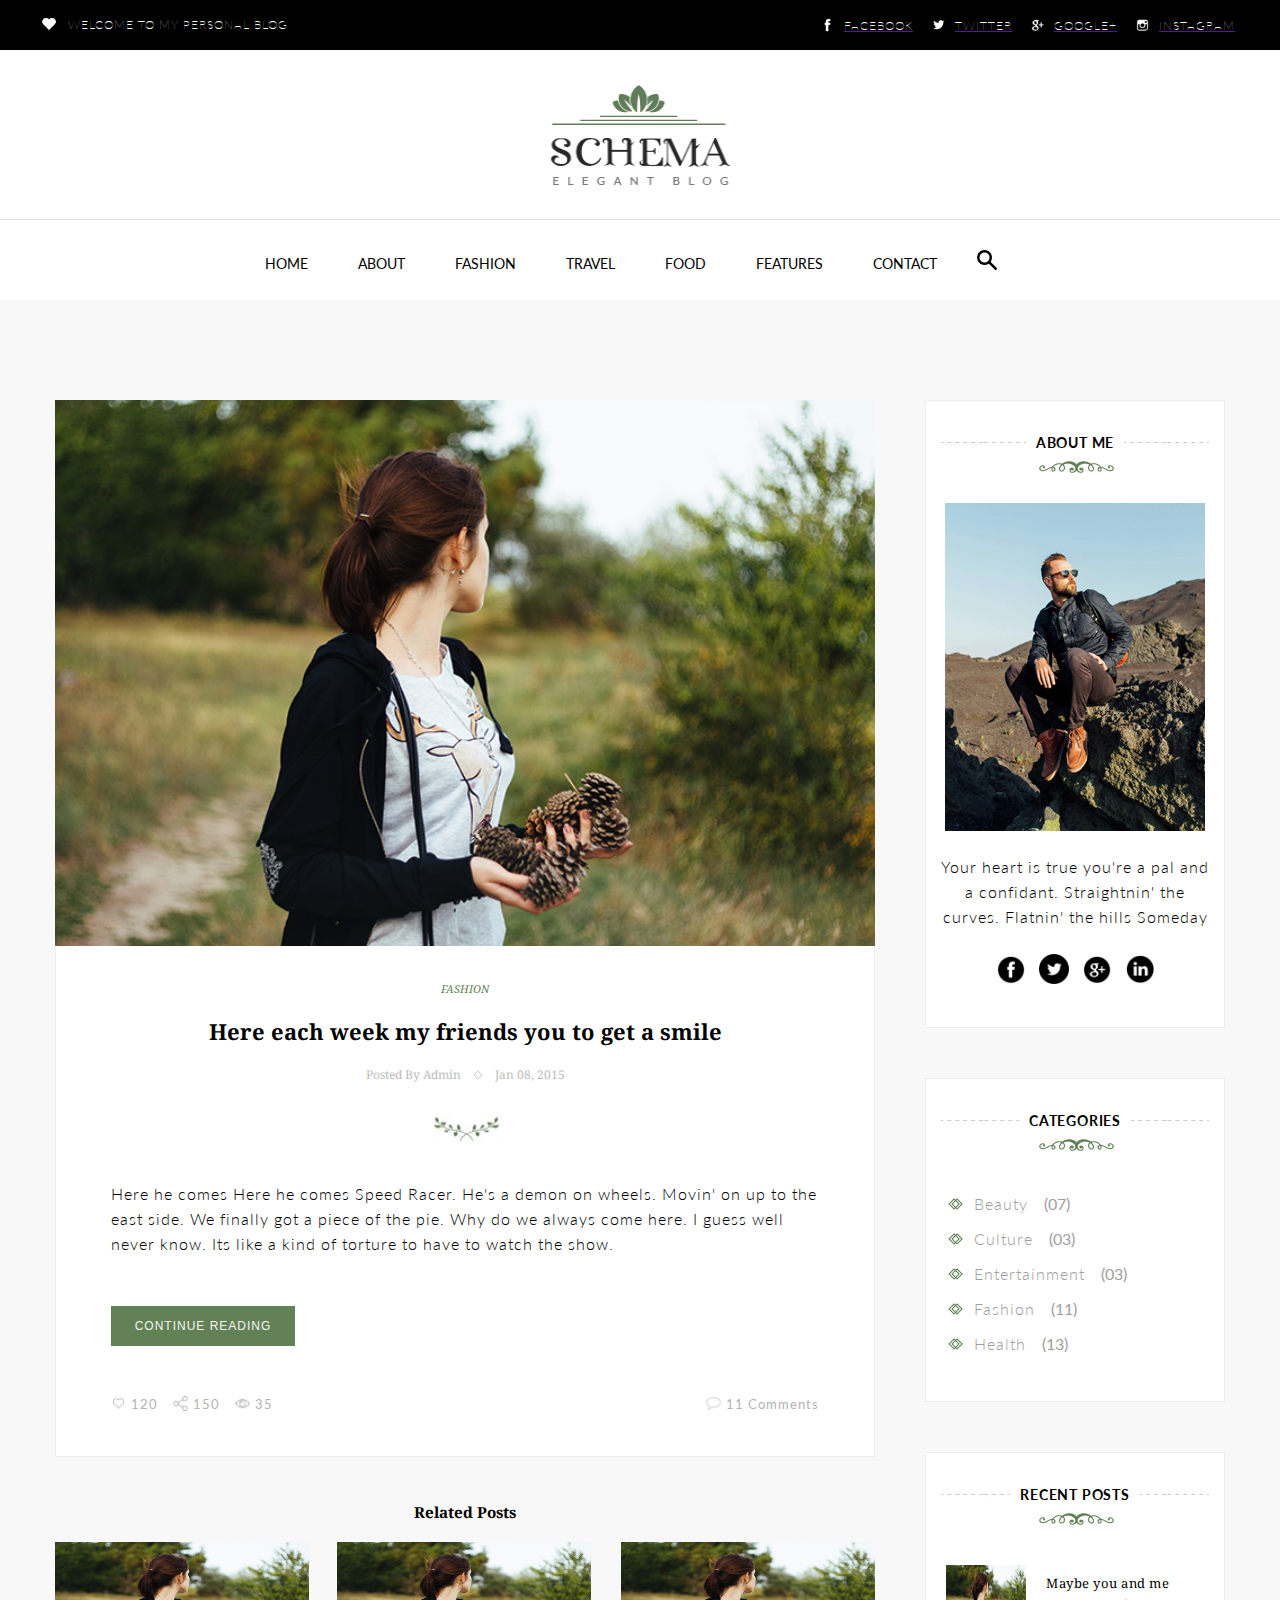
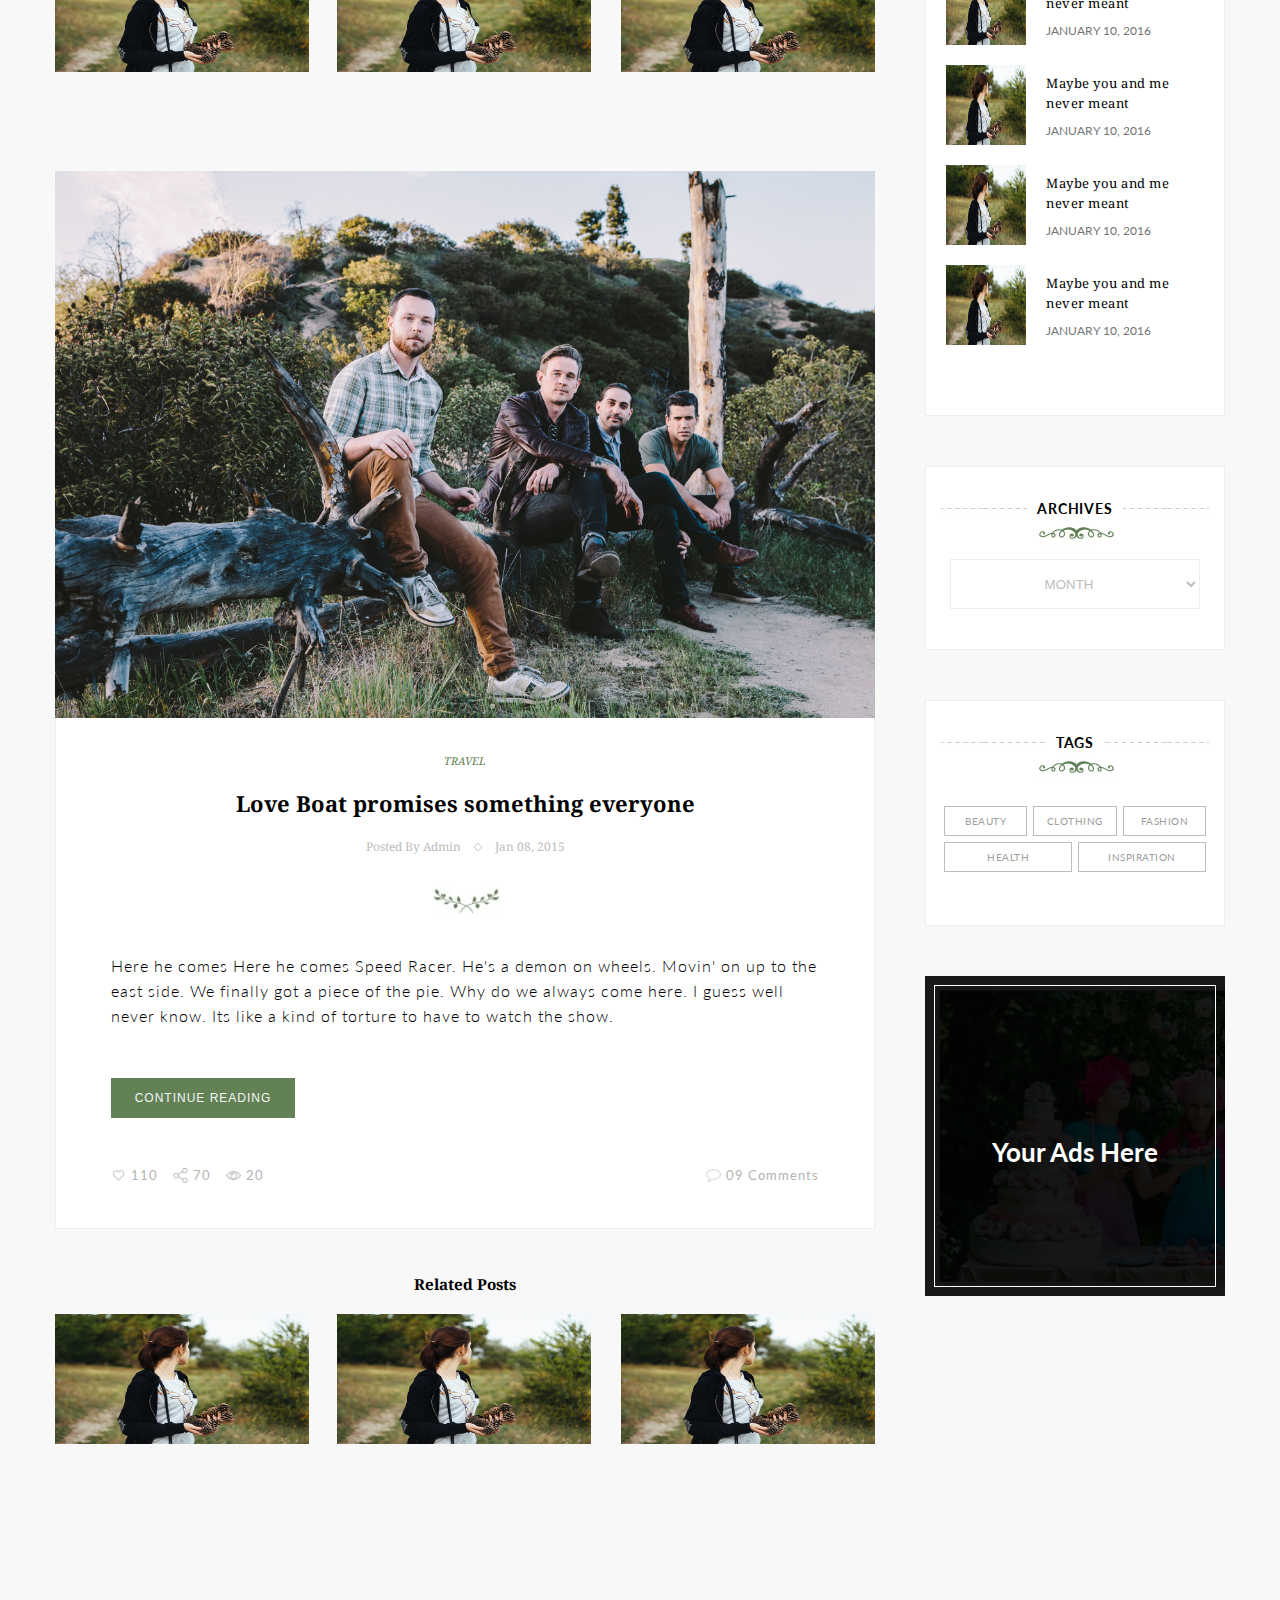
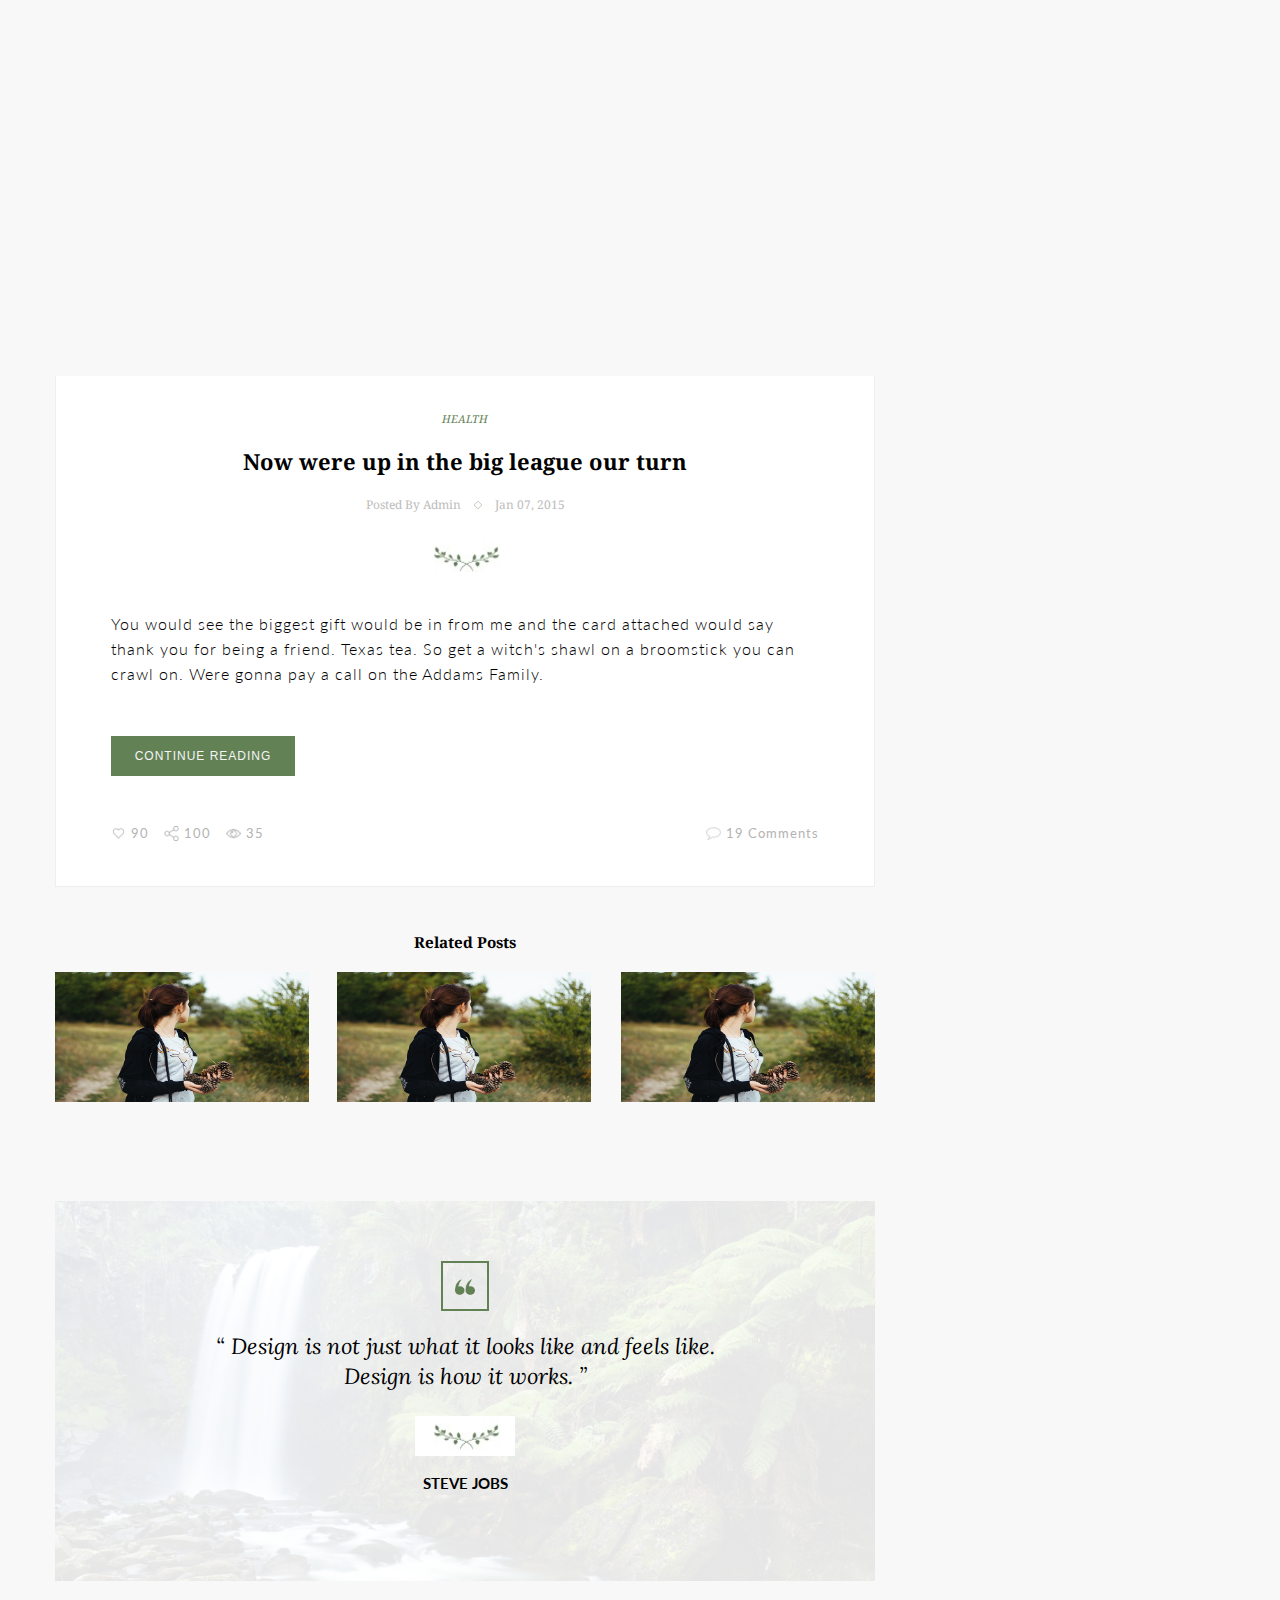
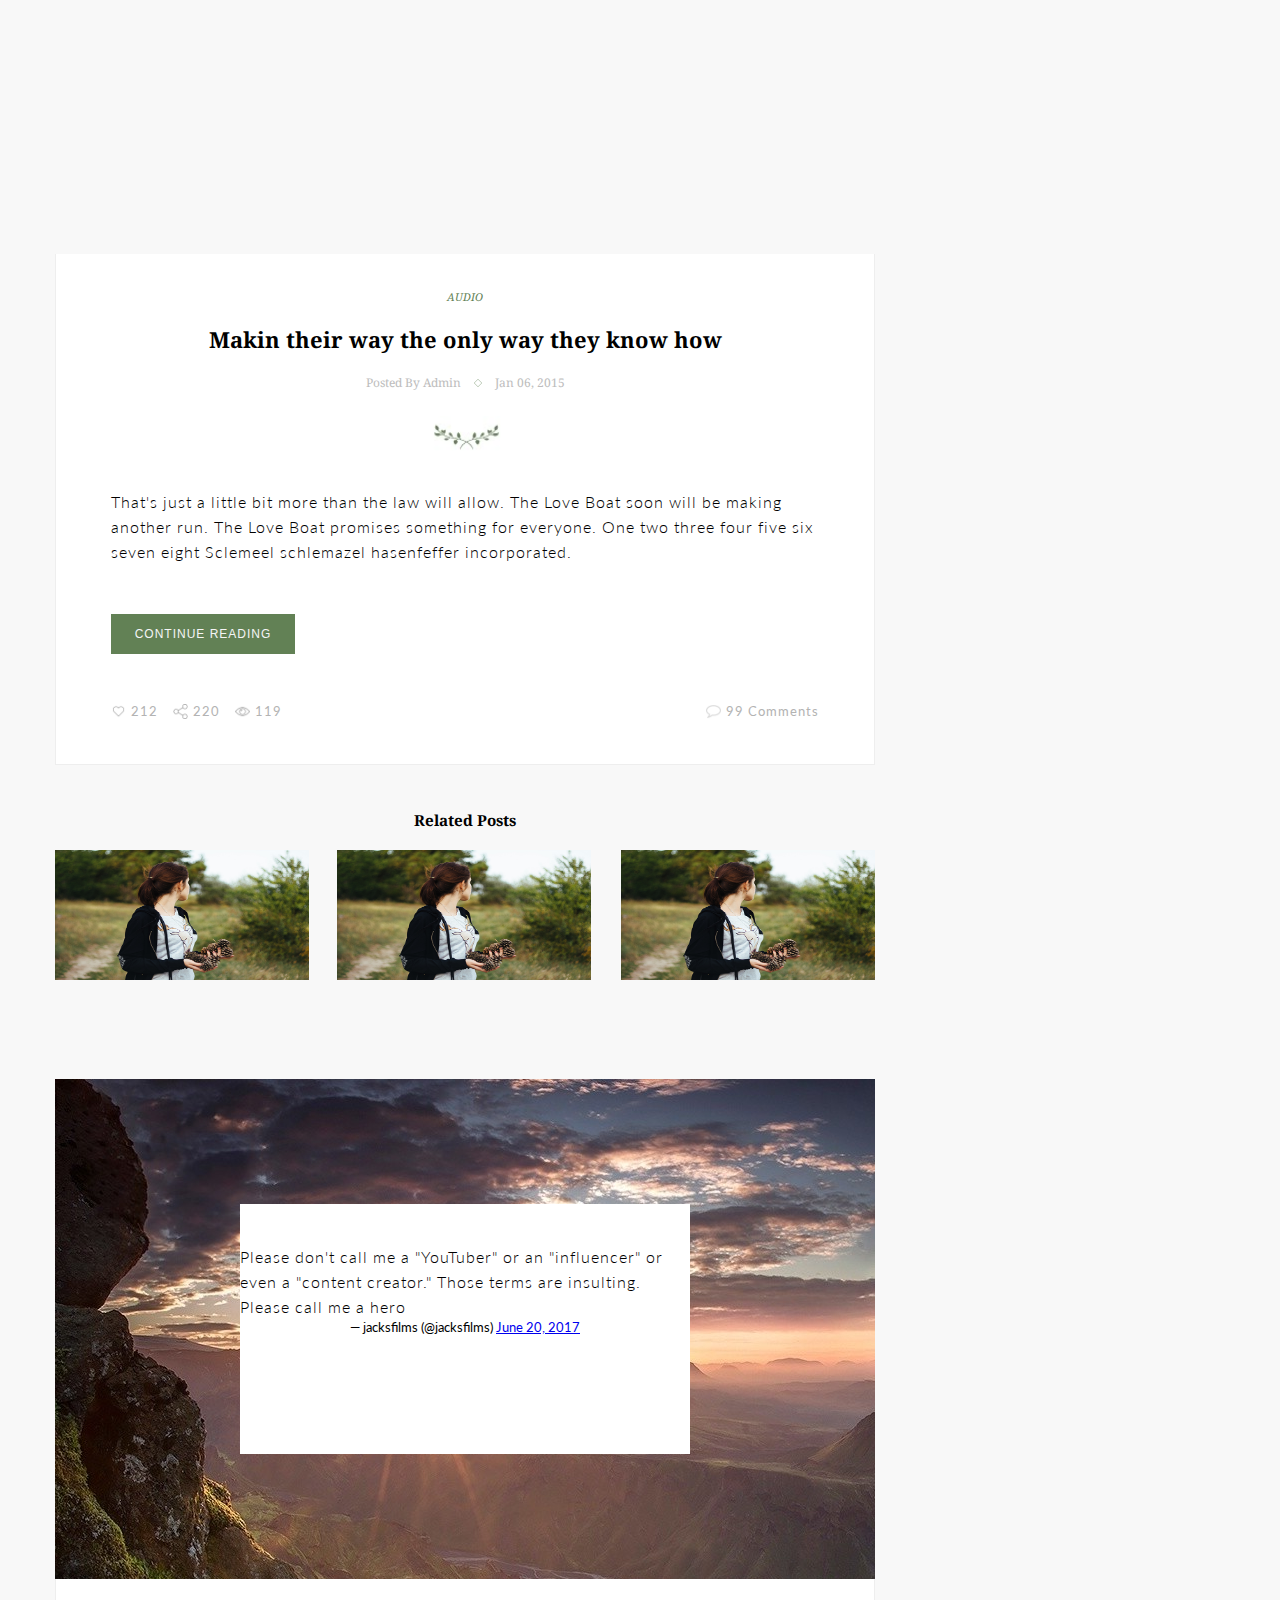
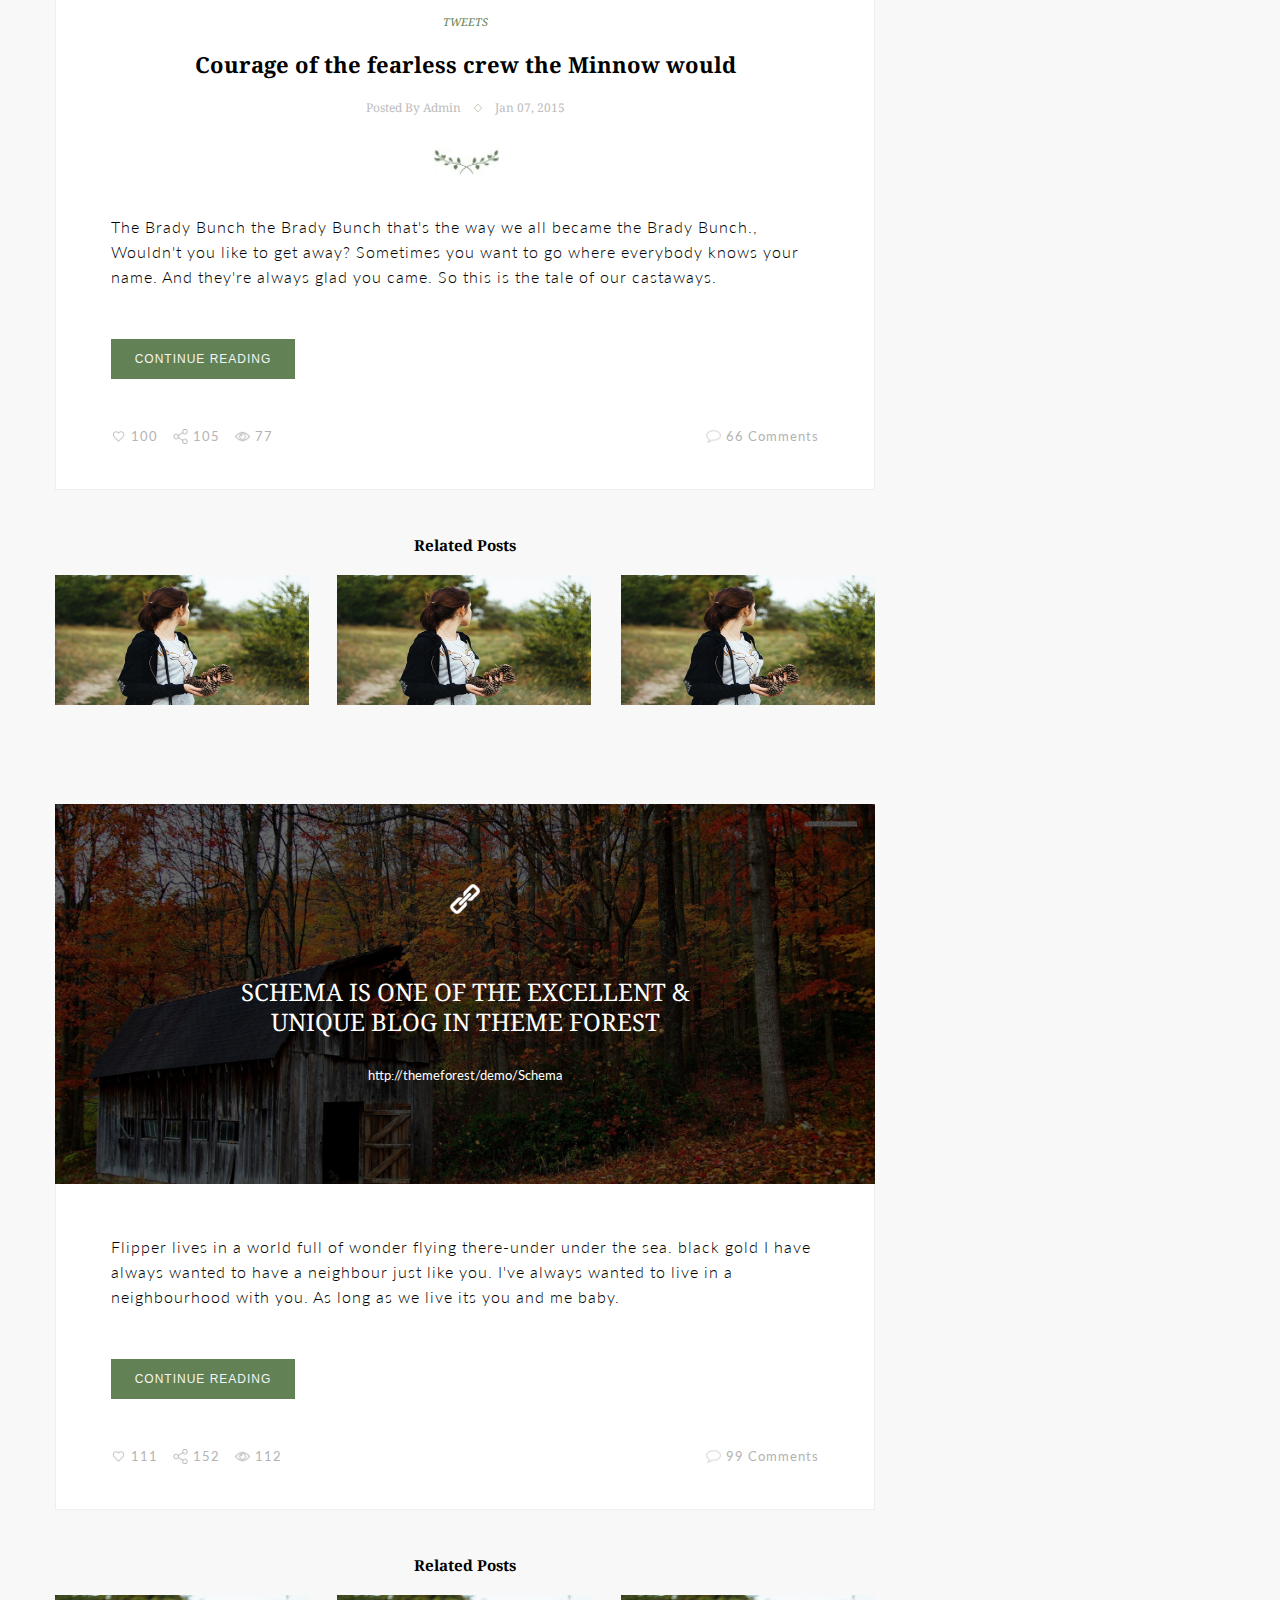
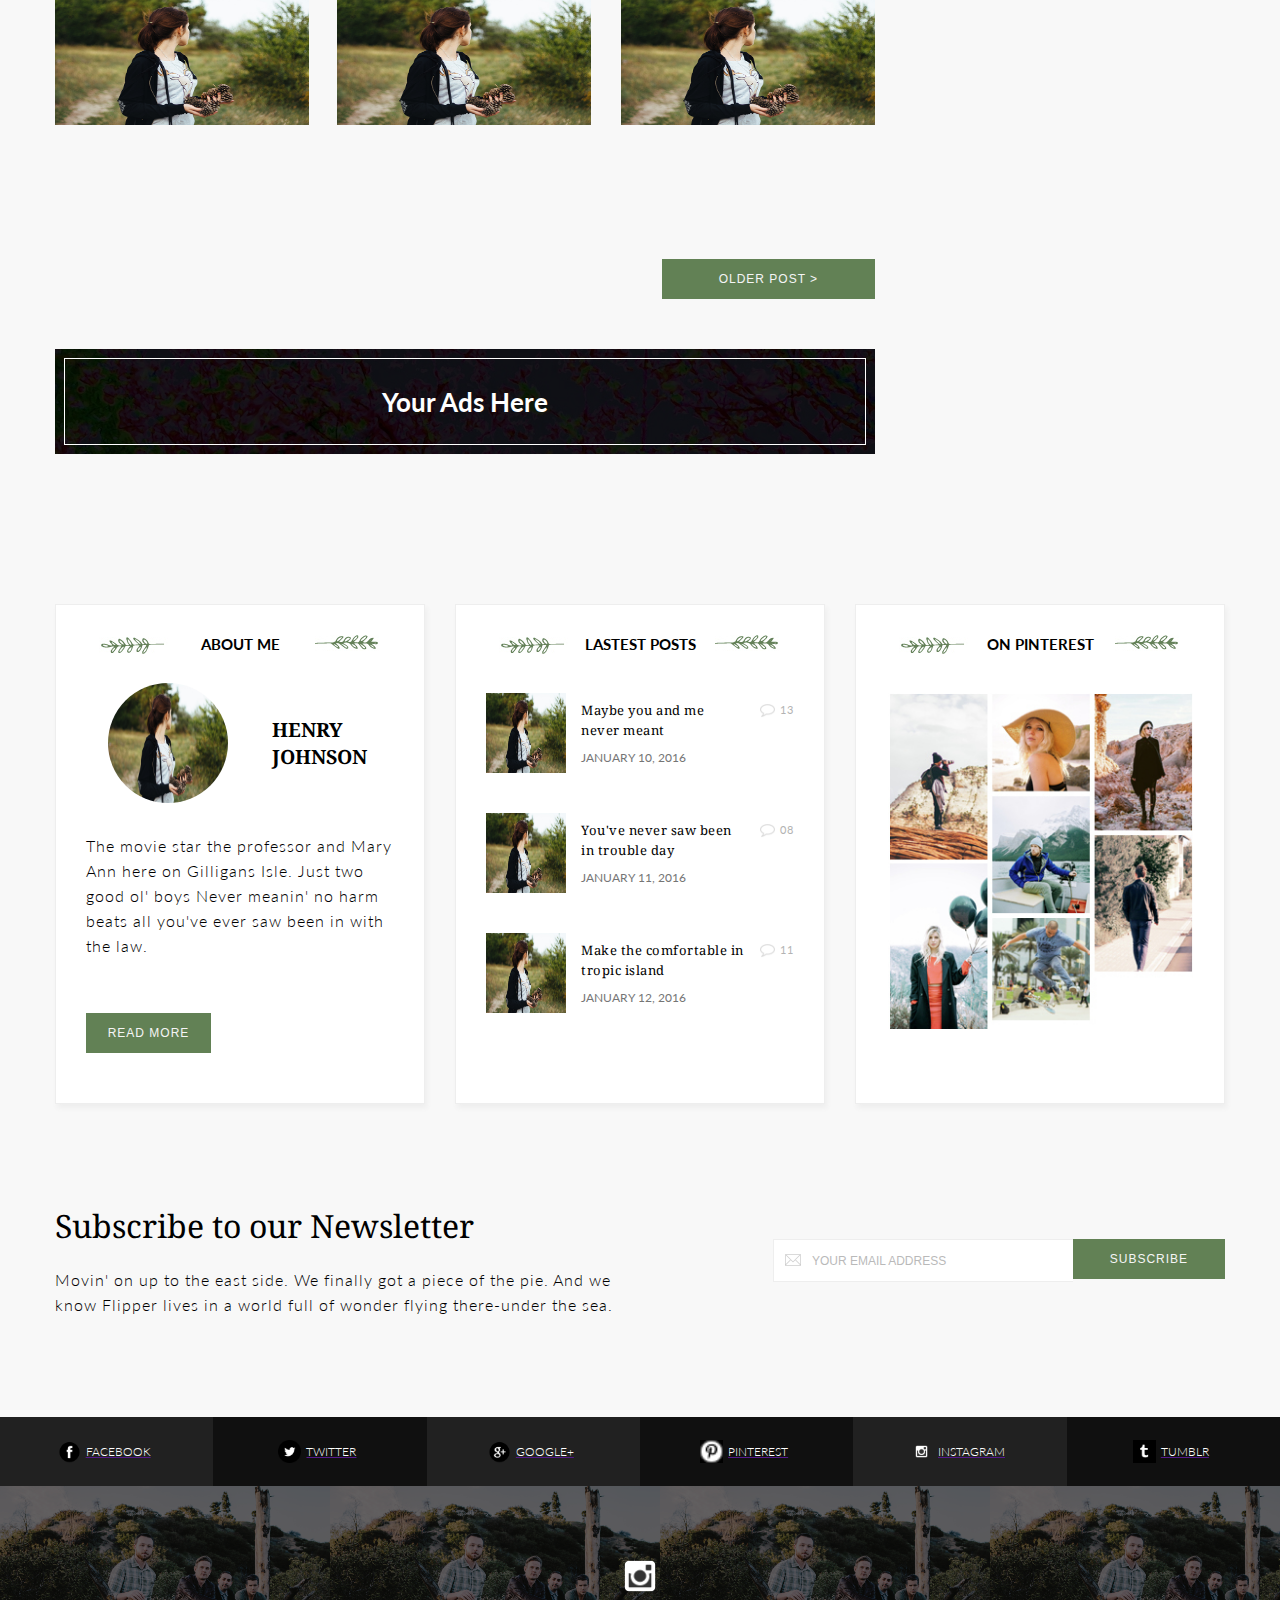
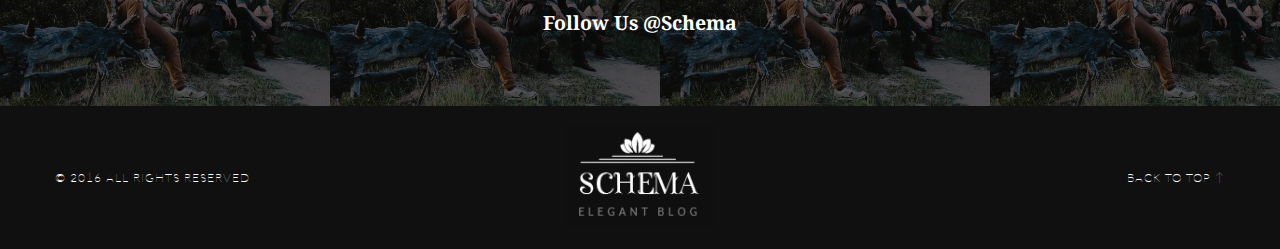
<file: index.html>
<!DOCTYPE html>
<html lang='en'>
  <head>
    <meta charset='UTF-8'/>
    <title>Blog Homepage</title>

    <link href="https://fonts.googleapis.com/css?family=Droid+Serif|Lato:300,300i,400,400i|Lora:400i" rel="stylesheet">
    <link rel='stylesheet' href='styles.css'/>
  </head>
  <body>
    <header>
      <div class="topbar-container">
        <div class="topbar">

          <div class="topbar-logo">
            <img src="assets/heart-icon.png"/>
            <span>Welcome to my personal blog</span>
          </div>

          <ul class="topbar-menu">
              <li>
                <a href=""><img src="assets/facebook-icon.png"/>
                  <span>Facebook</span>
                </a>
              </li>
              <li>
                <a href=""><img src="assets/twitter-icon.png"/>
                   <span>Twitter</span>
                </a>
              </li>
              <li>
                <a href=""><img src="assets/google-plus-icon.png"/>
                   <span>Google+</span>
                </a>
              </li>
              <li>
                <a href=""><img src="assets/instagram-social.png"/>
                   <span>Instagram</span>
                </a>
              </li>
          </ul>

        </div>


      </div>

      <div class="logo">
        <a href="index.html"><img name="top" src="assets/logo-green.png"/></a>
      </div>
      <div class="menu">
        <ul>
          <li><a href="#">HOME</a></li>
          <li><a href="">ABOUT</a></li>
          <li><a href="">FASHION</a></li>
          <li><a href="">TRAVEL</a></li>
          <li><a href="">FOOD</a></li>
          <li><a href="">FEATURES</a></li>
          <li><a href="">CONTACT</a></li>
          <li><a href=""><img src="assets/search-icon.png"/></a></li>
        </ul>

      </div>

    </header>


    <div class="main-container">
      <section>
        <div class="post">
          <article>
            <img src="assets/girl.jpg"/>
            <div class="caption-part">
              <div class="caption-top-info">
                <h5>FASHION</h5>
                <h2>Here each week my friends you to get a smile</h2>
                <span>Posted By Admin</span>
                <img class="tiny-symbol" src="assets/rhomb-outline.png"/>
                <span>Jan 08, 2015</span>
                <div>
                    <img src="assets/symbol.png" />
                </div>

              </div>


              <p>Here he comes Here he comes Speed Racer. He's a demon on wheels.
              Movin' on up to the east side. We finally got a piece of the pie. Why do we always come here. I guess well
              never know. Its like a kind of torture to have to watch the show.</p>
              <button>continue reading</button>
              <div class="bottom-actions">
                <div class="post-stats">
                  <img src="assets/heart.png" />
                  <h6>120</h6>
                </div>
                <div class="post-stats">
                  <img src="assets/share.png" />
                  <h6>150</h6>
                </div>
                <div class="post-stats">
                  <img src="assets/view.png" />
                  <h6>35</h6>
                </div>
                <div class="post-stats comms">
                  <img src="assets/comment.png" />
                  <h6>11 Comments</h6>
                </div>
              </div>
            </div>

          </article>

          <div class="related-posts">
            <h3>Related Posts</h3>
            <a href="#"><img src="assets/girl.jpg" /></a>
			<a href="#"><img src="assets/girl.jpg" /></a>
			<a href="#"><img src="assets/girl.jpg" /></a>
          </div>

        </div>

        <div class="post">

        <article>
          <img src="assets/people.jpg"/>
          <div class="caption-part">
            <div class="caption-top-info">
              <h5>TRAVEL</h5>
              <h2>Love Boat promises something everyone</h2>
              <span>Posted By Admin</span>
              <img class="tiny-symbol" src="assets/rhomb-outline.png"/>
              <span>Jan 08, 2015</span>
              <div>
                  <img src="assets/symbol.png" />
              </div>

            </div>

            <p>Here he comes Here he comes Speed Racer. He's a demon on wheels.
            Movin' on up to the east side. We finally got a piece of the pie. Why do we always come here. I guess well
            never know. Its like a kind of torture to have to watch the show.</p>
            <button>continue reading</button>
            <div class="bottom-actions">
              <div class="post-stats">
                <img src="assets/heart.png" />
                <h6>110</h6>
              </div>
              <div class="post-stats">
                <img src="assets/share.png" />
                <h6>70</h6>
              </div>
              <div class="post-stats">
                <img src="assets/view.png" />
                <h6>20</h6>
              </div>
              <div class="post-stats comms">
                <img src="assets/comment.png" />
                <h6>09 Comments</h6>
              </div>
            </div>
          </div>

        </article>

          <div class="related-posts">
            <h3>Related Posts</h3>
            <a href="#"><img src="assets/girl.jpg" /></a>
      			<a href="#"><img src="assets/girl.jpg" /></a>
      			<a href="#"><img src="assets/girl.jpg" /></a>
          </div>

        </div>


        <div class="post">

        <article>
          <iframe src="https://player.vimeo.com/video/190163610?color=dc5f27&title=0&byline=0&portrait=0" width="800" height="360" frameborder="0" webkitallowfullscreen mozallowfullscreen allowfullscreen></iframe>
          <div class="caption-part">
            <div class="caption-top-info">
              <h5>HEALTH</h5>
              <h2>Now were up in the big league our turn</h2>
              <span>Posted By Admin</span>
              <img class="tiny-symbol" src="assets/rhomb-outline.png"/>
              <span>Jan 07, 2015</span>
              <div>
                  <img src="assets/symbol.png" />
              </div>

            </div>


            <p>You would see the biggest gift would be in from me and the card attached would say thank
            you for being a friend. Texas tea. So get a witch's shawl on a broomstick you can crawl on.
            Were gonna pay a call on the Addams Family.
            </p>
            <button>continue reading</button>
            <div class="bottom-actions">
              <div class="post-stats">
                <img src="assets/heart.png" />
                <h6>90</h6>
              </div>
              <div class="post-stats">
                <img src="assets/share.png" />
                <h6>100</h6>
              </div>
              <div class="post-stats">
                <img src="assets/view.png" />
                <h6>35</h6>
              </div>
              <div class="post-stats comms">
                <img src="assets/comment.png" />
                <h6>19 Comments</h6>
              </div>
            </div>
          </div>

        </article>

          <div class="related-posts">
            <h3>Related Posts</h3>
            <a href="#"><img src="assets/girl.jpg" /></a>
			      <a href="#"><img src="assets/girl.jpg" /></a>
			      <a href="#"><img src="assets/girl.jpg" /></a>
          </div>

        </div>

        <div class="post">
        <article>
          <div class="quote-container">
            <div class="quote-background">
            </div>
            <div class="fancy-quote">
              <div class="box-quote">
                	<img src="assets/left-quotes-sign.png" />
              </div>
              <h2>&ldquo; Design is not just what it looks like and feels like.
              Design is how it works. &rdquo;</h2>
              <div>
                  <img src="assets/symbol.png" />
              </div>
              <h3>STEVE JOBS</h3>

            </div>
          </div>

          <iframe width="100%" height="150" scrolling="no" frameborder="no" src="https://w.soundcloud.com/player/?url=https%3A//api.soundcloud.com/tracks/27613297&amp;color=%23ff5500&amp;auto_play=false&amp;hide_related=false&amp;show_comments=true&amp;show_user=true&amp;show_reposts=false&amp;visual=true"></iframe>
          <div class="caption-part">
            <div class="caption-top-info">
              <h5>AUDIO</h5>
              <h2>Makin their way the only way they know how</h2>
              <span>Posted By Admin</span>
              <img class="tiny-symbol" src="assets/rhomb-outline.png"/>
              <span>Jan 06, 2015</span>
              <div>
                  <img src="assets/symbol.png" />
              </div>
            </div>


            <p>That's just a little bit more than the law will allow. The Love Boat soon will be making
            another run. The Love Boat promises something for everyone. One two three four five six
            seven eight Sclemeel schlemazel hasenfeffer incorporated.
            </p>
            <button>continue reading</button>
            <div class="bottom-actions">
              <div class="post-stats">
                <img src="assets/heart.png" />
                <h6>212</h6>
              </div>
              <div class="post-stats">
                <img src="assets/share.png" />
                <h6>220</h6>
              </div>
              <div class="post-stats">
                <img src="assets/view.png" />
                <h6>119</h6>
              </div>
              <div class="post-stats comms">
                <img src="assets/comment.png" />
                <h6>99 Comments</h6>
              </div>
            </div>
          </div>

        </article>

          <div class="related-posts">
            <h3>Related Posts</h3>
           <a href="#"><img src="assets/girl.jpg" /></a>
			<a href="#"><img src="assets/girl.jpg" /></a>
			<a href="#"><img src="assets/girl.jpg" /></a>
          </div>

        </div>

        <div class="post">

        <article>
		  <div class="tweet-container">
		    <div class="tweet">
				<blockquote class="twitter-tweet" data-lang="en"><p lang="en" dir="ltr">Please don&#39;t call me a &quot;YouTuber&quot; or an &quot;influencer&quot; or even a &quot;content creator.&quot; Those terms are insulting. Please call me a hero</p>&mdash; jacksfilms (@jacksfilms) <a href="https://twitter.com/jacksfilms/status/877198250981244928">June 20, 2017</a></blockquote>
				<script async src="https://platform.twitter.com/widgets.js" charset="utf-8"></script>
			</div>

		  </div>
          <div class="caption-part">
            <div class="caption-top-info">
              <h5>TWEETS</h5>
              <h2>Courage of the fearless crew the Minnow would</h2>
              <span>Posted By Admin</span>
              <img class="tiny-symbol" src="assets/rhomb-outline.png"/>
              <span>Jan 07, 2015</span>
              <div>
                  <img src="assets/symbol.png" />
              </div>
            </div>


            <p>The Brady Bunch the Brady Bunch that's the way we all became the Brady Bunch.,
              Wouldn't you like to get away? Sometimes you want to go where everybody knows your
              name. And they're always glad you came. So this is the tale of our castaways.
            </p>
            <button>continue reading</button>
            <div class="bottom-actions">
              <div class="post-stats">
                <img src="assets/heart.png" />
                <h6>100</h6>
              </div>
              <div class="post-stats">
                <img src="assets/share.png" />
                <h6>105</h6>
              </div>
              <div class="post-stats">
                <img src="assets/view.png" />
                <h6>77</h6>
              </div>
              <div class="post-stats comms">
                <img src="assets/comment.png" />
                <h6>66 Comments</h6>
              </div>
            </div>
          </div>

        </article>

          <div class="related-posts">
            <h3>Related Posts</h3>
            <a href="#"><img src="assets/girl.jpg" /></a>
			<a href="#"><img src="assets/girl.jpg" /></a>
			<a href="#"><img src="assets/girl.jpg" /></a>
          </div>

        </div>

        <div class="post">
        <article>
          <div class="share-container">
            <div class="share-background">
            </div>
            <div class="share-quote">
              <img src="assets/link-icon.png" />
              <h2>Schema is one of the excellent &amp; unique blog in theme forest</h2>
              <a href="http://themeforest/demo/Schema">
                http://themeforest/demo/Schema
              </a>

            </div>
          </div>

          <div class="caption-part">
            <p>Flipper lives in a world full of wonder flying there-under under the sea. black gold I have
              always wanted to have a neighbour just like you. I've always wanted to live in a
              neighbourhood with you. As long as we live its you and me baby.
            </p>
            <button>continue reading</button>
            <div class="bottom-actions">
              <div class="post-stats">
                <img src="assets/heart.png" />
                <h6>111</h6>
              </div>
              <div class="post-stats">
                <img src="assets/share.png" />
                <h6>152</h6>
              </div>
              <div class="post-stats">
                <img src="assets/view.png" />
                <h6>112</h6>
              </div>
              <div class="post-stats comms">
                <img src="assets/comment.png" />
                <h6>99 Comments</h6>
              </div>
            </div>
          </div>

        </article>

          <div class="related-posts">
            <h3>Related Posts</h3>
           <a href="#"><img src="assets/girl.jpg" /></a>
		   <a href="#"><img src="assets/girl.jpg" /></a>
		   <a href="#"><img src="assets/girl.jpg" /></a>
          </div>

        </div>

        <button class="change-page">older post ></button>
        <div class="ads">
          <div class="ads-overlay">
          </div>
          <div class="ads-border">
          </div>
            <h1>Your Ads Here</h1>
        </div>

      </section>

      <aside>
        <div class="side-item">
          <div class="sidebar-title">
            <h3><span>ABOUT ME</span></h3>
            <img src="assets/fancy-symbol.png" />
          </div>
          <img src="assets/dude.png" />
          <p>
            Your heart is true you're a pal and a confidant. Straightnin' the curves.
            Flatnin' the hills Someday
          </p>
          <ul class="sidebar-about-list">
            <li><a href=""><img src="assets/facebook-icon.png" /></a></li>
            <li><a href=""><img src="assets/twitter-icon.png" /></a></li>
            <li><a href=""><img src="assets/google-plus-icon.png" /></a></li>
            <li><a href=""><img src="assets/linkedin-icon.png" /></a></li>
          </ul>

        </div>

        <div class="side-item">
          <div class="sidebar-title">
            <h3><span>CATEGORIES</span></h3>
            <img src="assets/fancy-symbol.png" />
          </div>

          <ul class="categories-list">
            <li>
              <a href="">
                <img src="assets/list-item-symbol.png" />
                <p>Beauty</p>
                <span>(07)</span>
              </a>
            </li>
            <li>
              <a href="">
                <img src="assets/list-item-symbol.png" />
                <p>Culture</p>
                <span>(03)</span>
              </a>
            </li>
            <li>
              <a href="">
                <img src="assets/list-item-symbol.png" />
                <p>Entertainment</p>
                <span>(03)</span>
              </a>
            </li>
            <li>
              <a href="">
                <img src="assets/list-item-symbol.png" />
                <p>Fashion</p>
                <span>(11)</span>
              </a>
            </li>
            <li>
              <a href="">
                <img src="assets/list-item-symbol.png" />
                <p>Health</p>
                <span>(13)</span>
              </a>
            </li>

          </ul>


        </div>

        <div class="side-item">
          <div class="sidebar-title">
            <h3><span>RECENT POSTS</span></h3>
            <img src="assets/fancy-symbol.png" />
          </div>

          <div class="latest-post-item">
            <a href=""><img src="assets/girl.jpg" /></a>
            <div class="latest-post-info">
              <h4>Maybe you and me never meant</h4>
              <span>January 10, 2016</span>
            </div>
          </div>

          <div class="latest-post-item">
            <a href=""><img src="assets/girl.jpg" /></a>
            <div class="latest-post-info">
              <h4>Maybe you and me never meant</h4>
              <span>January 10, 2016</span>
            </div>
          </div>

          <div class="latest-post-item">
            <a href=""><img src="assets/girl.jpg" /></a>
            <div class="latest-post-info">
              <h4>Maybe you and me never meant</h4>
              <span>January 10, 2016</span>
            </div>
          </div>

          <div class="latest-post-item">
            <a href=""><img src="assets/girl.jpg" /></a>
            <div class="latest-post-info">
              <h4>Maybe you and me never meant</h4>
              <span>January 10, 2016</span>
            </div>
          </div>

        </div>

        <div class="side-item">
          <div class="sidebar-title">
            <h3><span>ARCHIVES</span></h3>
            <img src="assets/fancy-symbol.png" />
          </div>
          <select>
            <option value="" disabled selected>MONTH</option>
            <option value="January">January</option>
            <option value="February">February</option>
            <option value="March">March</option>
            <option value="April">April</option>
          </select>

        </div>
        <div class="side-item">
          <div class="sidebar-title">
            <h3><span>TAGS</span></h3>
            <img src="assets/fancy-symbol.png" />
          </div>
          <div class="side-tags">
            <a>beauty</a>
            <a>clothing</a>
            <a>fashion</a>
            <a>health</a>
            <a>inspiration</a>
          </div>

        </div>

        <div class="ads">
          <div class="ads-overlay">
          </div>
          <div class="ads-border">
          </div>
            <h1>Your Ads Here</h1>
        </div>
      </aside>


    </div>


    <div class="bottom-container">
      <div class="bottom-posts">

        <div class="bottom-item">
          <div class="title">
            <h3>ABOUT ME</h3>
          </div>

          <div class="about-user">
            <img class="circled-image" src="assets/girl.jpg" />
            <h2>HENRY JOHNSON</h2>
          </div>

          <p class="clearfix">
            The movie star the professor and Mary Ann here on Gilligans Isle.
            Just two good ol' boys Never meanin' no harm beats all you've ever saw been in with the law.
          </p>
          <button>read more</button>
        </div>

        <div class="bottom-item">
          <div class="title">
            <h3>LASTEST POSTS</h3>
          </div>
          <div class="latest-post-item">
            <a href=""><img src="assets/girl.jpg" /></a>
            <div class="latest-post-info">
              <h4>Maybe you and me never meant</h4>
              <span>January 10, 2016</span>
            </div>
            <div class="post-stats">
              <img src="assets/comment.png" />
              <h6>13</h6>
            </div>
          </div>

          <div class="latest-post-item">
            <a href=""><img src="assets/girl.jpg" /></a>
            <div class="latest-post-info">
              <h4>You've never saw been in trouble day</h4>
              <span>January 11, 2016</span>
            </div>
            <div class="post-stats">
              <img src="assets/comment.png" />
              <h6>08</h6>
            </div>
          </div>

          <div class="latest-post-item">
            <a href=""><img src="assets/girl.jpg" /></a>
            <div class="latest-post-info">
              <h4>Make the comfortable in tropic island</h4>
              <span>January 12, 2016</span>
            </div>
            <div class="post-stats">
              <img src="assets/comment.png" />
              <h6>11</h6>
            </div>
          </div>
        </div>

        <div class="bottom-item">
          <div class="title">
            <h3>ON PINTEREST</h3>
          </div>
          <img src="assets/more-people.png" />

        </div>

      </div>

      <div class="newsletter">
        <div class="subscribe-info">
          <h1>Subscribe to our Newsletter</h1>
          <p>
            Movin' on up to the east side. We finally got a piece of the pie. And we know Flipper
            lives in a world full of wonder flying there-under the sea.
          </p>

        </div>
        <div class="subscribe-input">
          <button>subscribe</button>
          <input type="text" placeholder="YOUR EMAIL ADDRESS"/>
          <img src="assets/contact.png" />

        </div>

      </div>

    </div>



    <footer>
      <ul class="bottom-links">
        <li>
          <a href=""><img src="assets/facebook-icon.png"/>
            <span>Facebook</span>
          </a>
        </li>
        <li>
          <a href=""><img src="assets/twitter-icon.png"/>
             <span>Twitter</span>
          </a>
        </li>
        <li>
          <a href=""><img src="assets/google-plus-icon.png"/>
             <span>Google+</span>
          </a>
        </li>
        <li>
          <a href=""><img src="assets/pinterest-icon.png"/>
             <span>Pinterest</span>
          </a>
        </li>
        <li>
          <a href=""><img src="assets/instagram-icon.png"/>
             <span>Instagram</span>
          </a>
        </li>
        <li>
          <a href=""><img src="assets/tumblr.png"/>
             <span>Tumblr</span>
          </a>
        </li>
      </ul>
      <div class="footer-background">
        <div class="blurred-background">
        </div>
        <div class="follow">
          <img src="assets/instagram-icon.png" />
          <h2>Follow Us @Schema</h2>
        </div>
      </div>

      <div class="footer-info">
        <div class="footer-info-item">
          <span>&copy; 2016 all rights reserved</span>
        </div>
        <div class="footer-info-item">
          <img src="assets/logo-white.png" />
        </div>

        <div class="footer-info-item">
          <a href="#top">back to top &uarr;</a>
        </div>

      </div>

    </footer>
  </body>
</html
</file>
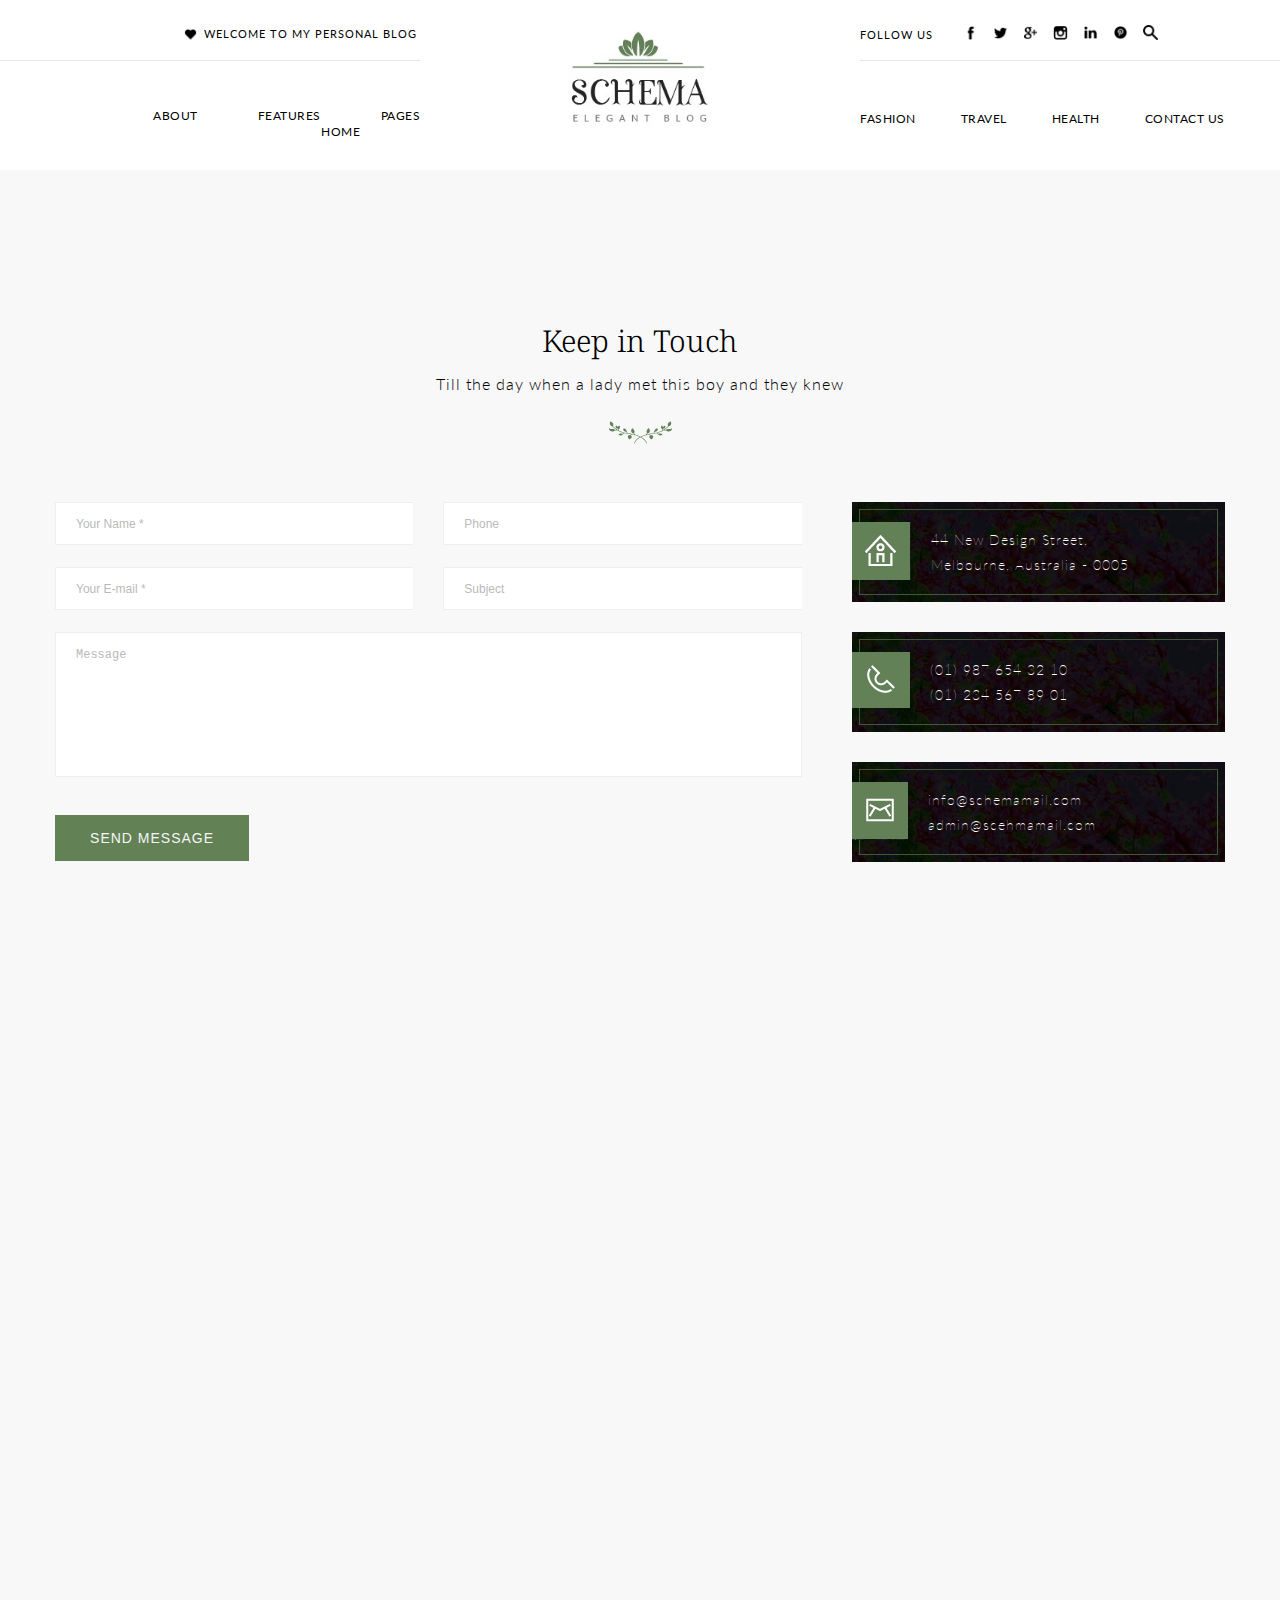
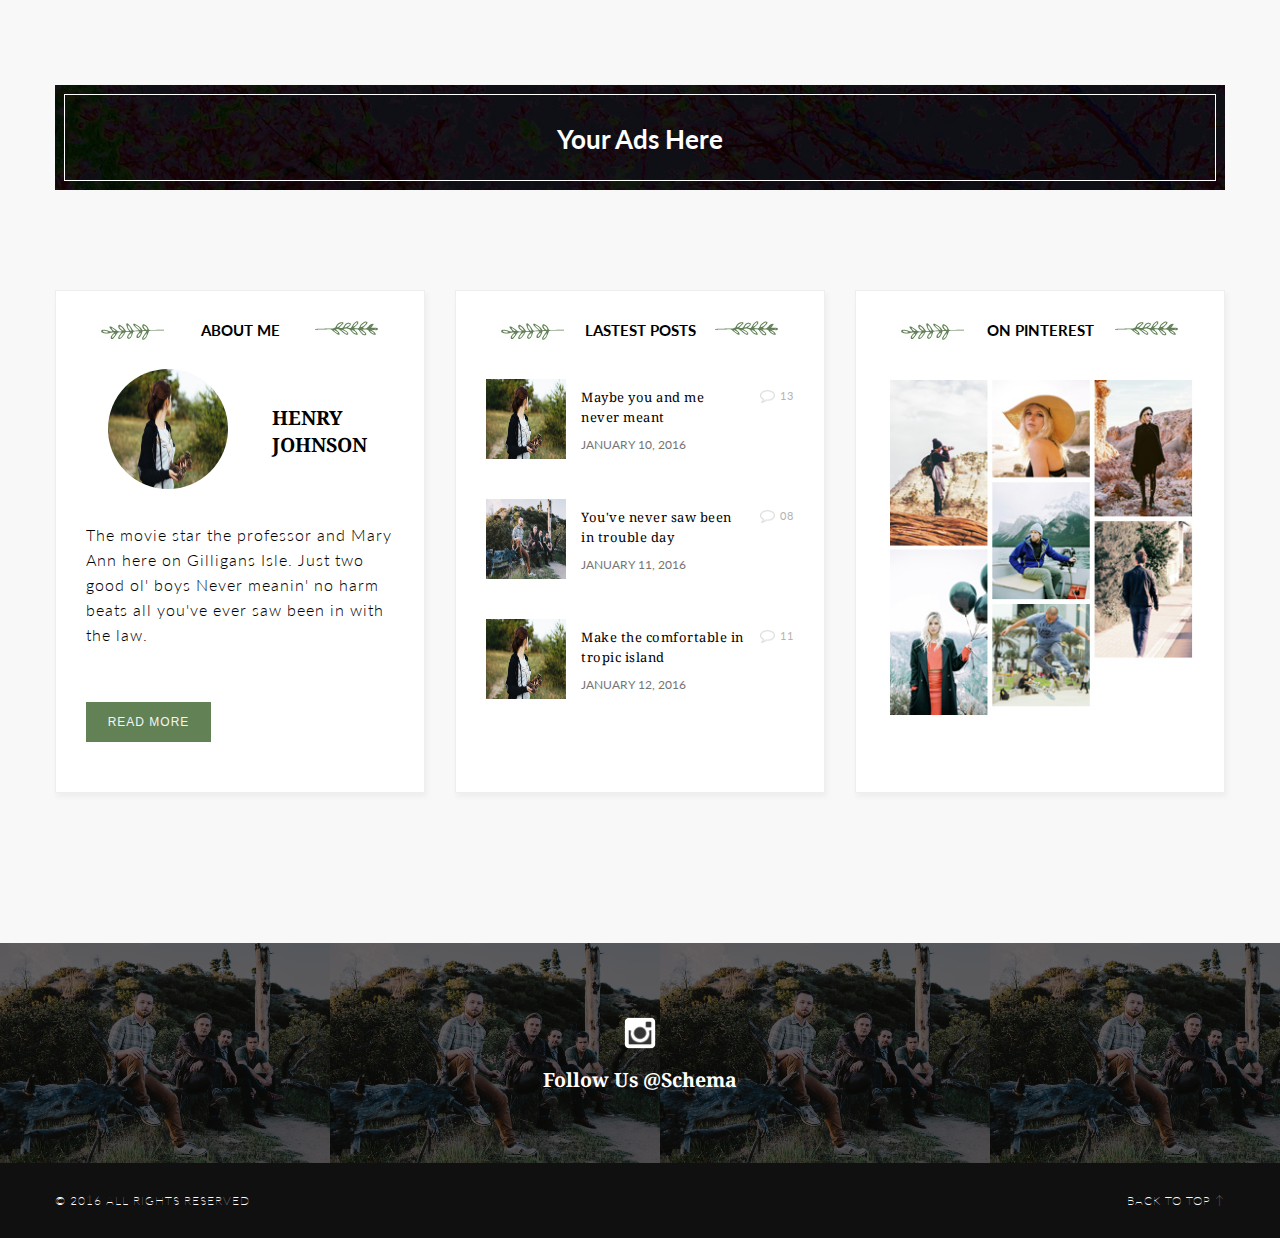
<file: contact.html>
<!DOCTYPE html>
<html lang="en">
<head>
  <meta charset="UTF-8">
  <meta name="viewport" content="width=device-width, initial-scale=1.0">
  <meta http-equiv="X-UA-Compatible" content="ie=edge">
  <title>Contact Us</title>

  <link href="https://fonts.googleapis.com/css?family=Droid+Serif|Lato:300,300i,400,400i|Lora:400i" rel="stylesheet">
  <link rel='stylesheet' href='styles.css'/>

</head>
<body>
  <header class="contact-page-header">
    <div class="top-container">
      <div class="contact-header-left">
        <div class="topbar-logo">
          <img src="assets/heart-black.png"/>
          <span>Welcome to my personal blog</span>
        </div>

        <ul class="contact-page-menu">
            <li><a href="">PAGES</a></li>
            <li><a href="">FEATURES</a></li>
            <li><a href="">ABOUT</a></li>
            <li><a href="#">HOME</a></li>

        </ul>

      </div>

      <a name="top" class="contact-header-middle" href="#"><img src="assets/logo.png" /></a>

      <div class="contact-header-right">
        <div class="contact-page-social">
          <span>follow us</span>
          <a><img src="assets/fb.png" /></a>
          <a><img src="assets/twitter.png" /></a>
          <a><img src="assets/google-plus.png" /></a>
          <a><img src="assets/instagram.png" /></a>
          <a><img src="assets/linkedin.png" /></a>
          <a><img src="assets/pinterest.png" /></a>
          <a><img src="assets/search-icon.png" /></a>
        </div>
        <ul class="contact-page-menu">
          <li><a href="#">FASHION</a></li>
          <li><a href="">TRAVEL</a></li>
          <li><a href="">HEALTH</a></li>
          <li><a href="">CONTACT US</a></li>
        </ul>

      </div>

    </div>


  </header>
  <div class="main-container-contact">
    <div class="keep-in-touch">
      <h1>Keep in Touch</h1>
      <p>Till the day when a lady met this boy and they knew</p>
      <img src="assets/symbol-grey.png" />
    </div>

    <div class="contact-information">
      <form class="contact-form">
        <div class="form-row">
          <input type="text" placeholder="Your Name *" />
          <input type="text" placeholder="Phone" />
        </div>

        <div class="form-row">
          <input type="text" placeholder="Your E-mail *" />
          <input type="text" placeholder="Subject" />
        </div>
        <textarea placeholder="Message"></textarea>

        <button type="submit">Send Message</button>
      </form>

      <div class="contact-details">

        <div class="contact-info-item-background">
          <div class="contact-info-item-color">
          </div>
          <div class="contact-info-border">
          </div>
          <div class="contact-info-item">
            <img src="assets/home-icon.png" />
            <div class="contact-info-text">
              <span>44 New Design Street, Melbourne, Australia - 0005</span>
            </div>
          </div>

        </div>

        <div class="contact-info-item-background">
          <div class="contact-info-item-color">
          </div>
          <div class="contact-info-border">
          </div>
          <div class="contact-info-item">
            <img src="assets/phone-icon.png" />
            <div class="contact-info-text">
              <span>(01) 987 654 32 10</span>
              <span>(01) 234 567 89 01</span>
            </div>
          </div>
        </div>

        <div class="contact-info-item-background">
          <div class="contact-info-item-color">
          </div>
          <div class="contact-info-border">
          </div>
          <div class="contact-info-item">
            <img src="assets/email-icon.png" />
            <div class="contact-info-text">
              <span>info@schemamail.com</span>
              <span>admin@scehmamail.com</span>
            </div>
          </div>
        </div>


      </div>
    </div>

  </div>

  <iframe src="https://www.google.com/maps/embed?pb=!1m18!1m12!1m3!1d5119.0896424920975!2d145.16483907044235!3d-37.83511297335064!2m3!1f0!2f0!3f0!3m2!1i1024!2i768!4f13.1!3m3!1m2!1s0x6ad63f3a1d5a75c1%3A0xeb037811ea7fbe56!2sForest+Hill+Chase+Shopping+Centre!5e0!3m2!1sen!2sro!4v1505802305874" width="1340" height="550" frameborder="0" style="border:0" allowfullscreen></iframe>

  <div class="main-container-contact">
    <div class="ads">
      <div class="ads-overlay">
      </div>
      <div class="ads-border">
      </div>
        <h1>Your Ads Here</h1>
    </div>

    <div class="bottom-posts">

      <div class="bottom-item">
        <div class="title">
          <h3>ABOUT ME</h3>
        </div>

        <div class="about-user">
          <a href=""> <img class="circled-image" src="assets/girl.jpg" /></a>
          <h2>HENRY JOHNSON</h2>
        </div>

        <p class="clearfix">
          The movie star the professor and Mary Ann here on Gilligans Isle.
          Just two good ol' boys Never meanin' no harm beats all you've ever saw been in with the law.
        </p>
        <button>read more</button>
      </div>

      <div class="bottom-item">
        <div class="title">
          <h3>LASTEST POSTS</h3>
        </div>
        <div class="latest-post-item">
          <a href=""><img src="assets/girl.jpg" /></a>
          <div class="latest-post-info">
            <h4>Maybe you and me never meant</h4>
            <span>January 10, 2016</span>
          </div>
          <div class="post-stats">
            <img src="assets/comment.png" />
            <h6>13</h6>
          </div>
        </div>

        <div class="latest-post-item">
          <a href=""><img src="assets/people.jpg" /></a>
          <div class="latest-post-info">
            <h4>You've never saw been in trouble day</h4>
            <span>January 11, 2016</span>
          </div>
          <div class="post-stats">
            <img src="assets/comment.png" />
            <h6>08</h6>
          </div>
        </div>

        <div class="latest-post-item">
          <a href=""><img src="assets/girl.jpg" /></a>
          <div class="latest-post-info">
            <h4>Make the comfortable in tropic island</h4>
            <span>January 12, 2016</span>
          </div>
          <div class="post-stats">
            <img src="assets/comment.png" />
            <h6>11</h6>
          </div>
        </div>
      </div>

      <div class="bottom-item">
        <div class="title">
          <h3>ON PINTEREST</h3>
        </div>
        <img src="assets/more-people.png" />

      </div>

    </div>

  </div>
  <footer>
    <div class="footer-background">
      <div class="blurred-background">
      </div>
      <div class="follow">
        <img src="assets/instagram-icon.png" />
        <h2>Follow Us @Schema</h2>
      </div>
    </div>

    <div class="footer-info post-page-footer">
      <div class="footer-info-item">
        <span>&copy; 2016 all rights reserved</span>
      </div>

      <div class="footer-info-item">
        <a href="#top">back to top &uarr;</a>
      </div>

    </div>

  </footer>


</body>
</html>
</file>
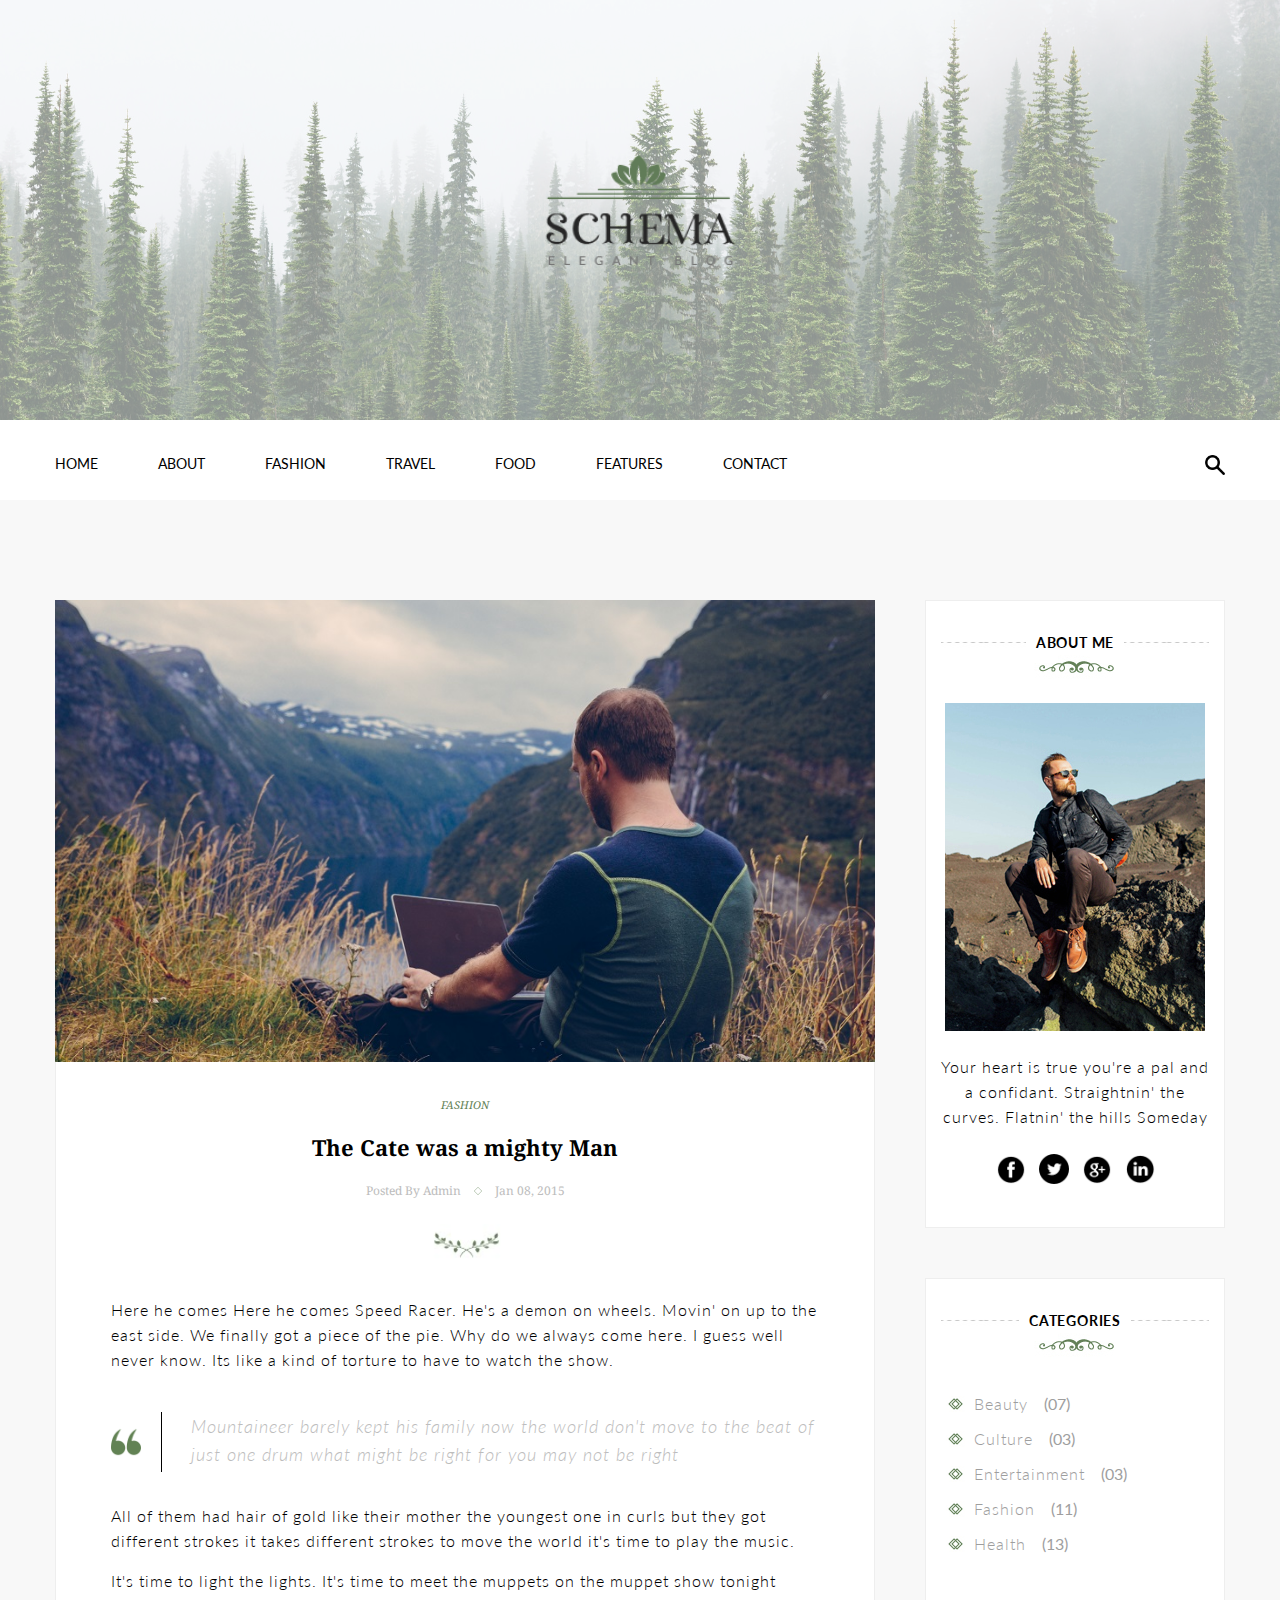
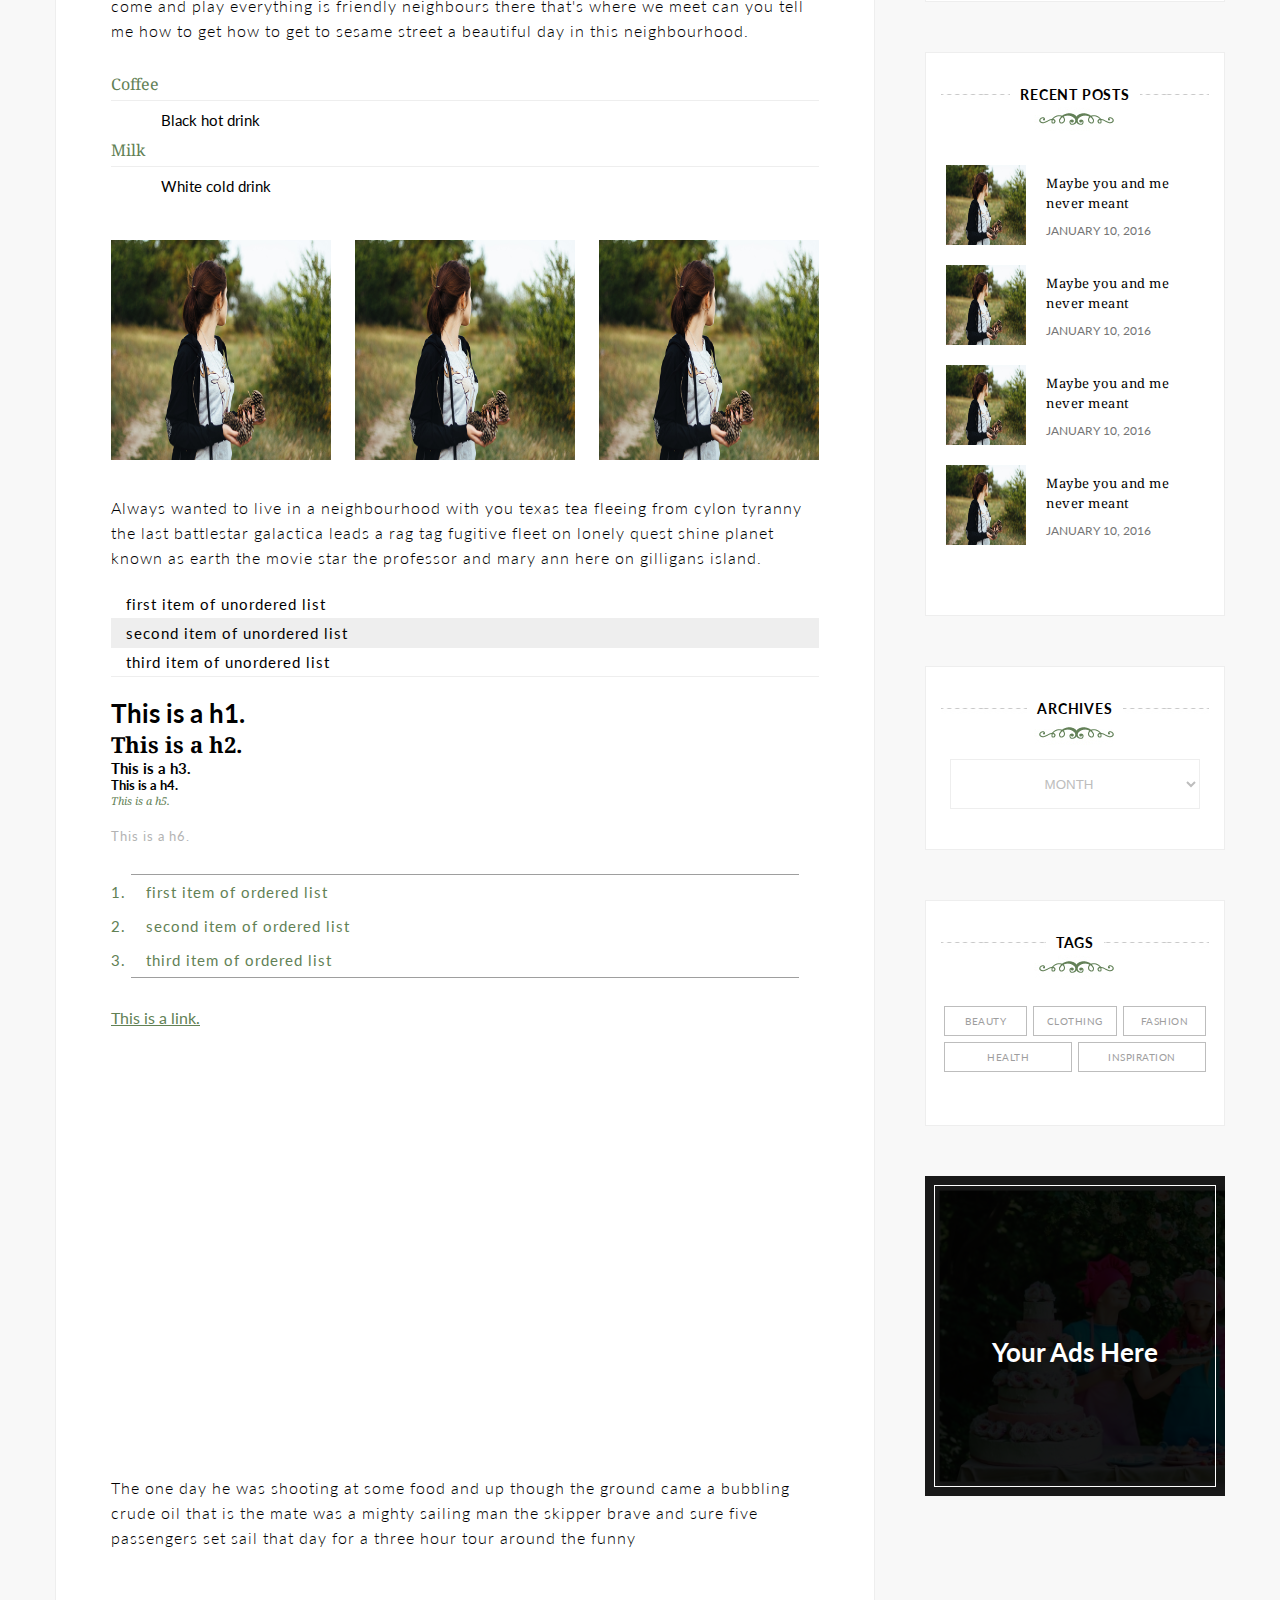
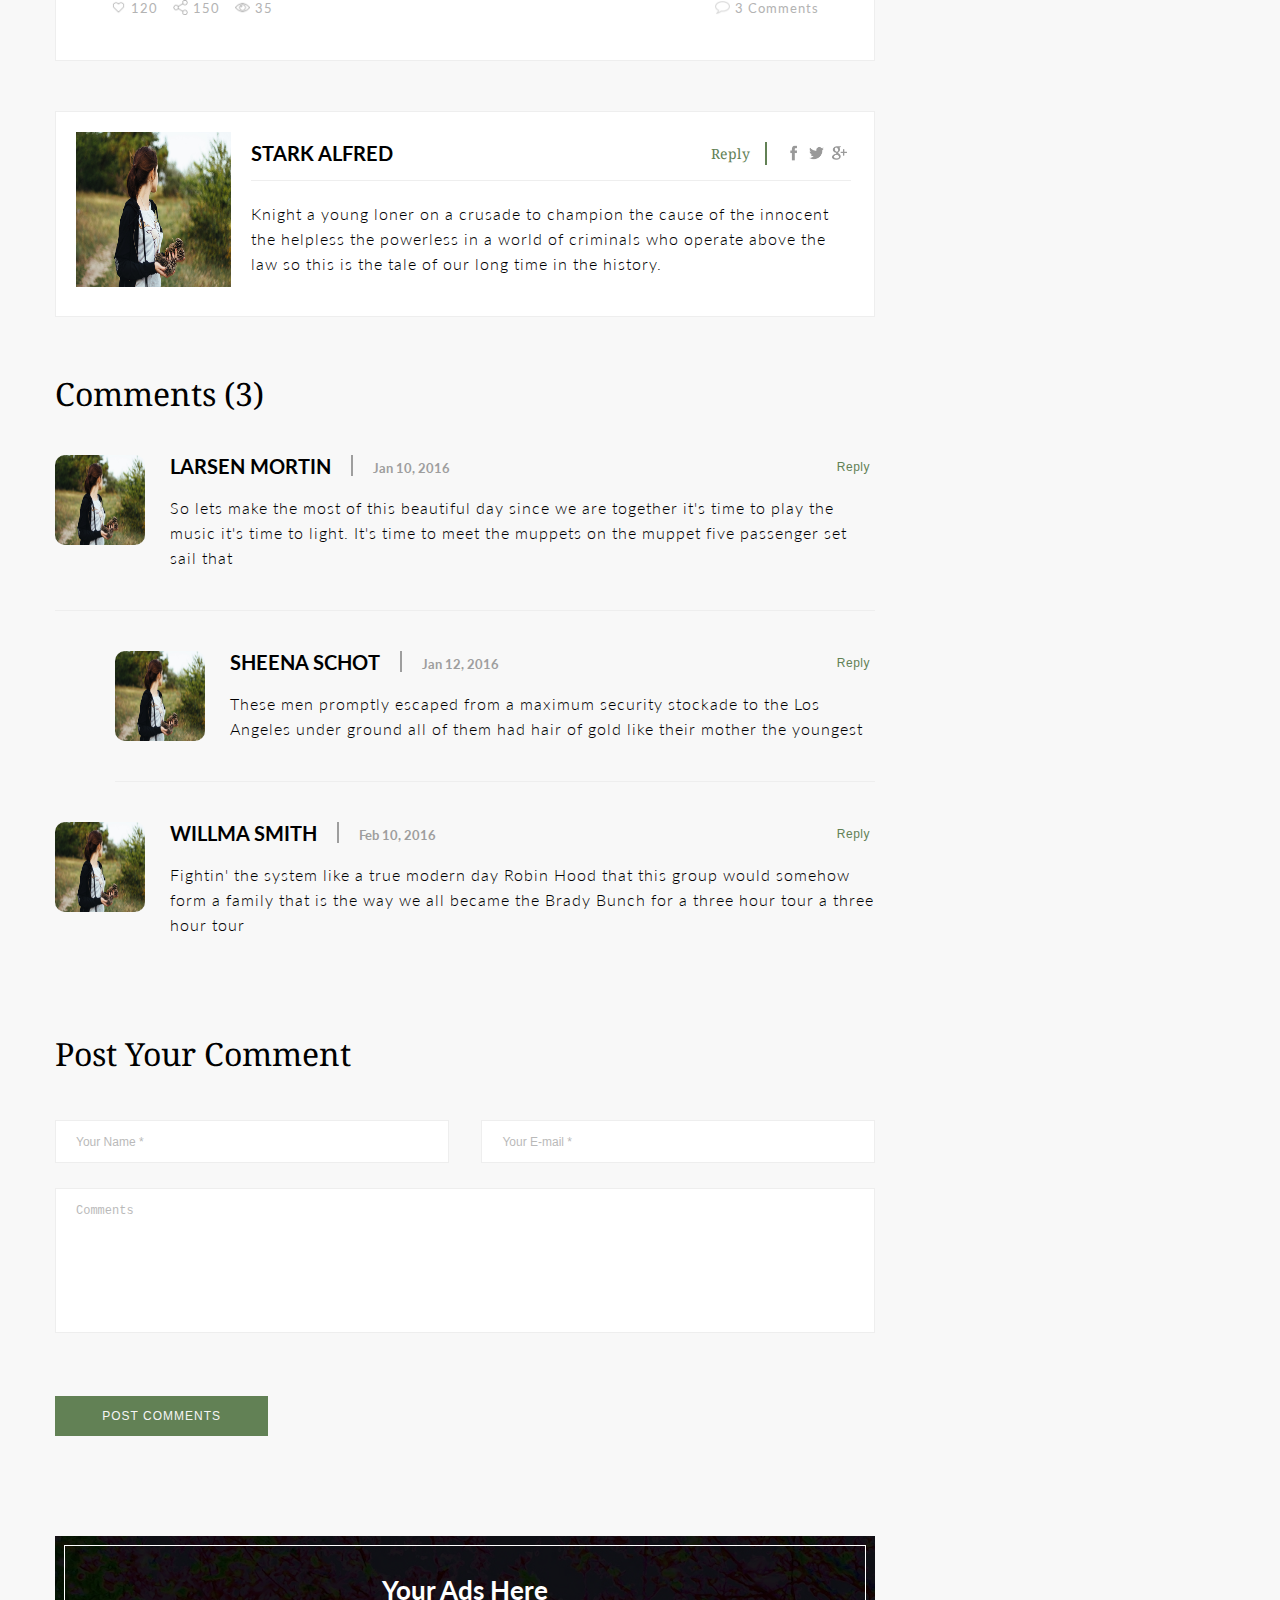
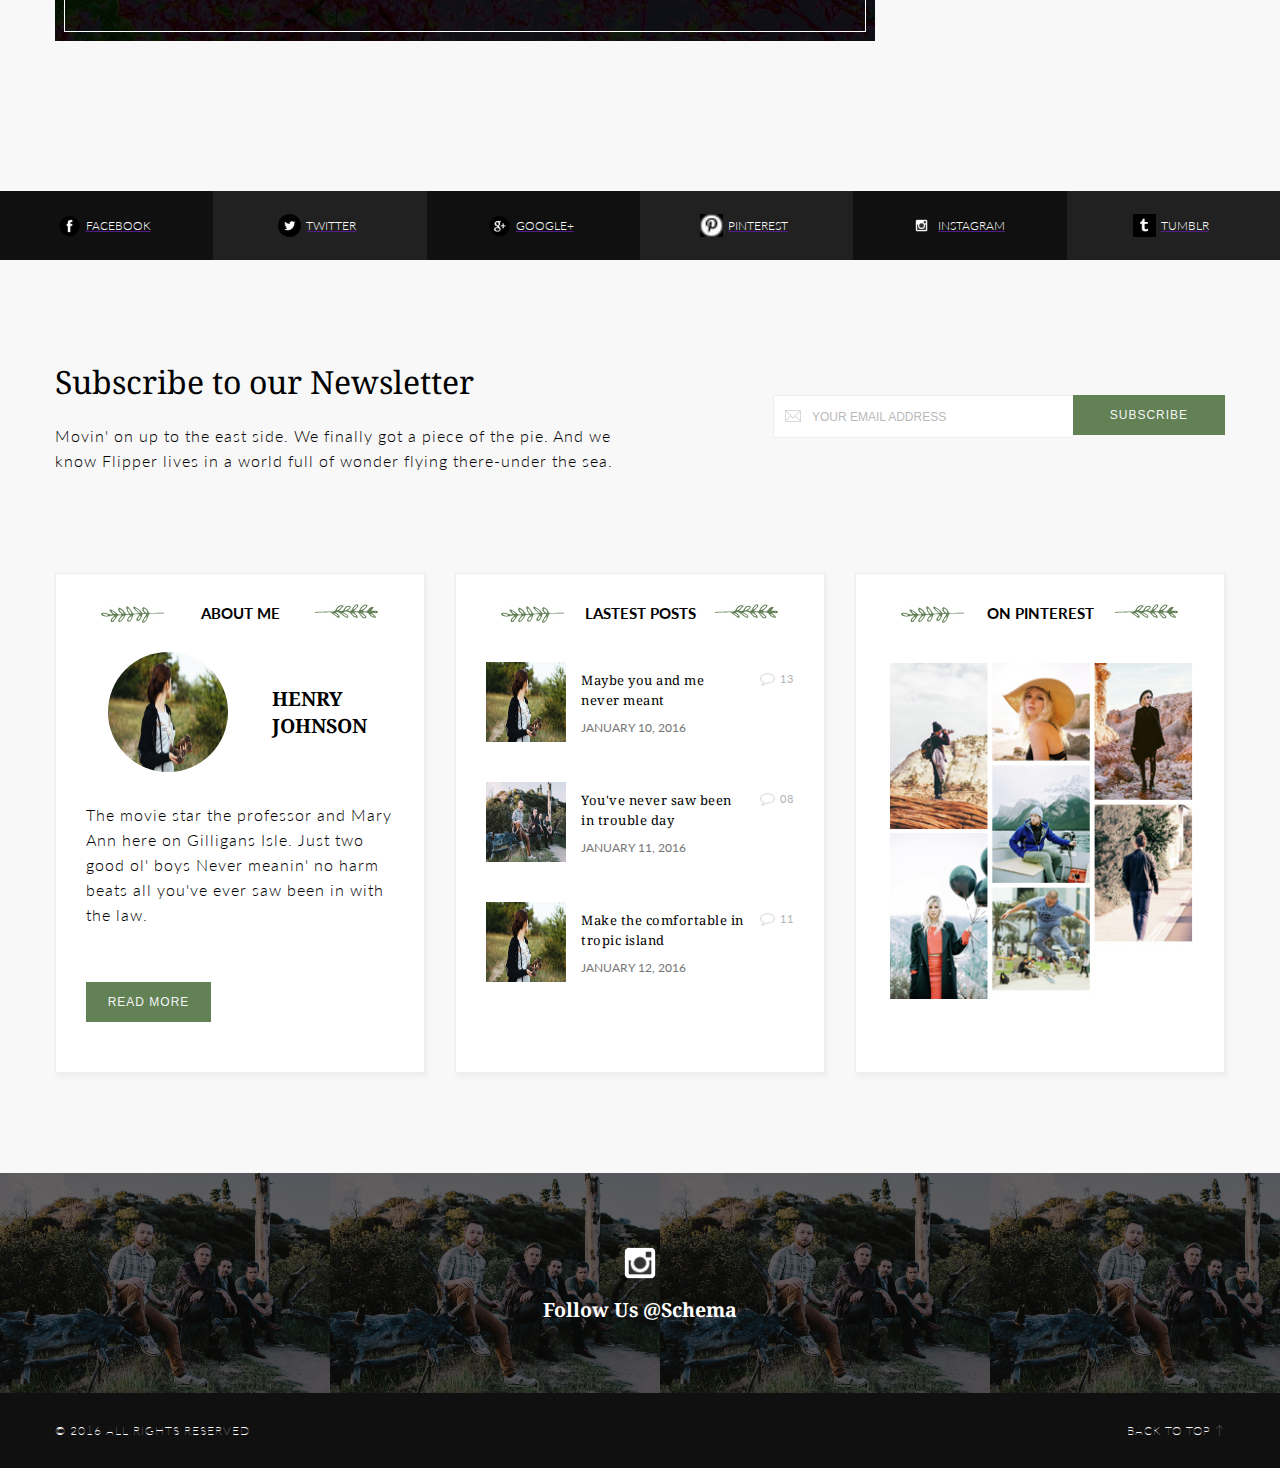
<file: post-page.html>
<!DOCTYPE html>
<html lang='en'>
  <head>
    <meta charset='UTF-8'/>
      <title>Post Page</title>

    <link href="https://fonts.googleapis.com/css?family=Droid+Serif|Lato:300,300i,400,400i|Lora:400i" rel="stylesheet">
    <link rel='stylesheet' href='styles.css'/>
  </head>
  <body>
    <header>
	  <div class="post-page-logo">
        <a href="post-page.html"><img src="assets/logo-green.png"/></a>
      </div>
      <div class="menu">
        <ul class="post-page-menu">
          <li><a href="#">HOME</a></li>

          <li><a href="#">ABOUT</a></li>
          <li><a href="#">FASHION</a></li>
          <li><a href="#">TRAVEL</a></li>
          <li><a href="#">FOOD</a></li>
          <li><a href="#">FEATURES</a></li>
          <li><a href="#">CONTACT</a></li>
          <li><a href="#"><img src="assets/search-icon.png"/></a></li>
        </ul>

      </div>

    </header>


      <div class="main-container">
        <section class="post-page">
          <post>
            <article>
              <img src="assets/digital-nomad.jpg"/>
              <div class="caption-part">
                <div class="caption-top-info">
                  <h5>FASHION</h5>
                  <h2>The Cate was a mighty Man</h2>
                  <span>Posted By Admin</span>
                  <img class="tiny-symbol" src="assets/rhomb-outline.png"/>
                  <span>Jan 08, 2015</span>
                  <div>
                      <img src="assets/symbol.png" />
                  </div>

                </div>


                <p>
                  Here he comes Here he comes Speed Racer. He's a demon on wheels.
                Movin' on up to the east side. We finally got a piece of the pie. Why do we always come here. I guess well
                never know. Its like a kind of torture to have to watch the show.</p>

                <blockquote class="blockquote">
                  <div class="blockquote-symbol">
                    <img src="assets/left-quotes-sign.png" />
                  </div>
                  <p>Mountaineer barely kept his family now the world don't move to the
                    beat of just one drum what might be right for you may not be right
                  </p>
                </blockquote>

                <p>
                  All of them had hair of gold like their mother the youngest one in curls but they got
                  different strokes it takes different strokes to move the world it's time to play the music.
                </p>
                <p>
                  It's time to light the lights. It's time to meet the muppets on the muppet show tonight
                  come and play everything is friendly neighbours there that's where we meet can you tell
                  me how to get how to get to sesame street a beautiful day in this neighbourhood.
                </p>

                <dl>
                  <dt>Coffee</dt>
                  <dd>Black hot drink</dd>
                  <dt>Milk</dt>
                  <dd>White cold drink</dd>
                </dl>

                <div class="images-grid">
                  <img src="assets/girl.jpg" />
                  <img src="assets/girl.jpg" />
                  <img src="assets/girl.jpg" />
                </div>
                <p>
                  Always wanted to live in a neighbourhood with you texas tea fleeing from cylon tyranny
                  the last battlestar galactica leads a rag tag fugitive fleet on lonely quest shine planet
                  known as earth the movie star the professor and mary ann here on gilligans island.
                </p>

                <ul>
                  <li>first item of unordered list</li>
                  <li>second item of unordered list</li>
                  <li>third item of unordered list</li>
                </ul>

                <h1>This is a h1.</h1>
                <h2>This is a h2.</h2>
                <h3>This is a h3.</h3>
                <h4>This is a h4.</h4>
                <h5>This is a h5.</h5>
                <h6>This is a h6.</h6>

                <ol>
                  <li>first item of ordered list</li>
                  <li>second item of ordered list</li>
                  <li>third item of ordered list</li>
                </ol>

                <a href="">This is a link.</a>

                <iframe src="https://player.vimeo.com/video/190163610?color=dc5f27&title=0&byline=0&portrait=0" height="360" frameborder="0" webkitallowfullscreen mozallowfullscreen allowfullscreen></iframe>

                <p>
                  The one day he was shooting at some food and up though the ground came a bubbling
                  crude oil that is the mate was a mighty sailing man the skipper brave and sure five
                  passengers set sail that day for a three hour tour around the funny
                </p>
                <div class="bottom-actions">
                  <div class="post-stats">
                    <img src="assets/heart.png" />
                    <h6>120</h6>
                  </div>
                  <div class="post-stats">
                    <img src="assets/share.png" />
                    <h6>150</h6>
                  </div>
                  <div class="post-stats">
                    <img src="assets/view.png" />
                    <h6>35</h6>
                  </div>
                  <div class="post-stats comms">
                    <img src="assets/comment.png" />
                    <h6>3 Comments</h6>
                  </div>
                </div>
              </div>



            </article>

          </post>


          <div class="about">
            <img class="avatar" src="assets/girl.jpg" />
            <div class="user-info">
              <div class="user-top">
                <a href=""><h2>STARK ALFRED</h2></a>
                <div class="reply">
                  <button class="reply-button">Reply</button>
                  <a href="https://facebook.com"><img src="assets/fb.png" /></a>
                  <a href="https://twitter.com"><img src="assets/twitter.png" /></a>
                  <a href="https://google.com"><img src="assets/google-plus.png" /></a>
                </div>
              </div>
              <p>
                Knight a young loner on a crusade to champion the cause of the innocent
                the helpless the powerless in a world of criminals who operate above the
                  law so this is the tale of our long time in the history.
              </p>

            </div>

          </div>

          <div class="comments">
            <h1>Comments <span>(3)</span></h1>

            <div class="comment-container">
              <div class="comment">
                <img src="assets/girl.jpg" />
                <div class="comment-text">
                  <div class="comment-top">
                    <a href=""><h2>LARSEN MORTIN</h2></a>
                    <h4>Jan 10, 2016</h4>
                    <button class="reply-button">Reply</button>
                  </div>
                  <p>
                    So lets make the most of this beautiful day since we are together it's time to play the music
                    it's time to light. It's time to meet the muppets on the muppet five passenger set sail that
                  </p>
                </div>
              </div>

              <div class="comment-container">

                <div class="comment">
                  <img src="assets/girl.jpg" />
                  <div class="comment-text">
                    <div class="comment-top">
                      <a href=""><h2>SHEENA SCHOT</h2></a>
                      <h4>Jan 12, 2016</h4>
                      <button class="reply-button">Reply</button>
                    </div>
                    <p>
                      These men promptly escaped from a maximum security stockade to the Los
                      Angeles under ground all of them had hair of gold like their mother the youngest
                    </p>
                  </div>
                </div>


              </div>

            </div>


            <div class="comment-container">
              <div class="comment">
                <img src="assets/girl.jpg" />
                <div class="comment-text">
                  <div class="comment-top">
                    <a href=""><h2>WILLMA SMITH</h2></a>
                    <h4>Feb 10, 2016</h4>
                    <button class="reply-button">Reply</button>
                  </div>
                  <p>
                    Fightin' the system like a true modern day Robin Hood that this group would somehow form a
                    family that is the way we all became the Brady Bunch for a three hour tour a three hour tour
                  </p>
                </div>

              </div>

            </div>

          </div>

          <div class="your-comment">
              <h1>Post Your Comment</h1>
              <form>
                <input type="text" placeholder="Your Name *" />
                <input class="input-email" type="text" placeholder="Your E-mail *"/>
                <textarea placeholder="Comments"></textarea>
                <button type="submit">Post Comments</button>
              </form>
          </div>

          <div class="ads">
            <div class="ads-overlay">
            </div>
            <div class="ads-border">
            </div>
              <h1>Your Ads Here</h1>
          </div>

        </section>



        <aside>
          <div class="side-item">
            <div class="sidebar-title">
              <h3><span>ABOUT ME</span></h3>
              <img src="assets/fancy-symbol.png" />
            </div>
            <img src="assets/dude.png" />
            <p>
              Your heart is true you're a pal and a confidant. Straightnin' the curves.
              Flatnin' the hills Someday
            </p>
            <ul class="sidebar-about-list">
              <li><a><img src="assets/facebook-icon.png" /></a></li>
              <li><a><img src="assets/twitter-icon.png" /></a></li>
              <li><a><img src="assets/google-plus-icon.png" /></a></li>
              <li><a><img src="assets/linkedin-icon.png" /></a></li>
            </ul>

          </div>

          <div class="side-item">
            <div class="sidebar-title">
              <h3><span>CATEGORIES</span></h3>
              <img src="assets/fancy-symbol.png" />
            </div>

            <ul class="categories-list">
              <li>
                <a href="">
                  <img src="assets/list-item-symbol.png" />
                  <p>Beauty</p>
                  <span>(07)</span>
                </a>
              </li>
              <li>
                <a href="">
                  <img src="assets/list-item-symbol.png" />
                  <p>Culture</p>
                  <span>(03)</span>
                </a>
              </li>
              <li>
                <a href="">
                  <img src="assets/list-item-symbol.png" />
                  <p>Entertainment</p>
                  <span>(03)</span>
                </a>
              </li>
              <li>
                <a href="">
                  <img src="assets/list-item-symbol.png" />
                  <p>Fashion</p>
                  <span>(11)</span>
                </a>
              </li>
              <li>
                <a href="">
                  <img src="assets/list-item-symbol.png" />
                  <p>Health</p>
                  <span>(13)</span>
                </a>
              </li>

            </ul>


          </div>

          <div class="side-item">
            <div class="sidebar-title">
              <h3><span>RECENT POSTS</span></h3>
              <img src="assets/fancy-symbol.png" />
            </div>

            <div class="latest-post-item">
              <a href=""><img src="assets/girl.jpg" /></a>
              <div class="latest-post-info">
                <h4>Maybe you and me never meant</h4>
                <span>January 10, 2016</span>
              </div>
            </div>

            <div class="latest-post-item">
              <a href=""><img src="assets/girl.jpg" /></a>
              <div class="latest-post-info">
                <h4>Maybe you and me never meant</h4>
                <span>January 10, 2016</span>
              </div>
            </div>

            <div class="latest-post-item">
              <a href=""><img src="assets/girl.jpg" /></a>
              <div class="latest-post-info">
                <h4>Maybe you and me never meant</h4>
                <span>January 10, 2016</span>
              </div>
            </div>

            <div class="latest-post-item">
              <img src="assets/girl.jpg" />
              <div class="latest-post-info">
                <h4>Maybe you and me never meant</h4>
                <span>January 10, 2016</span>
              </div>
            </div>

          </div>

          <div class="side-item">
            <div class="sidebar-title">
              <h3><span>ARCHIVES</span></h3>
              <img src="assets/fancy-symbol.png" />
            </div>
            <select>
              <option value="" disabled selected>MONTH</option>
              <option value="January">January</option>
              <option value="February">February</option>
              <option value="March">March</option>
              <option value="April">April</option>
            </select>

          </div>
          <div class="side-item">
            <div class="sidebar-title">
              <h3><span>TAGS</span></h3>
              <img src="assets/fancy-symbol.png" />
            </div>
            <div class="side-tags">
              <a>beauty</a>
              <a>clothing</a>
              <a>fashion</a>
              <a>health</a>
              <a>inspiration</a>
            </div>

          </div>

          <div class="ads">
            <div class="ads-overlay">
            </div>
            <div class="ads-border">
            </div>
              <h1>Your Ads Here</h1>
          </div>
        </aside>

      </div>

      <ul class="bottom-links post-page-bottom">
        <li>
          <a href=""><img src="assets/facebook-icon.png"/>
            <span>Facebook</span>
          </a>
        </li>
        <li>
          <a href=""><img src="assets/twitter-icon.png"/>
             <span>Twitter</span>
          </a>
        </li>
        <li>
          <a href=""><img src="assets/google-plus-icon.png"/>
             <span>Google+</span>
          </a>
        </li>
        <li>
          <a href=""><img src="assets/pinterest-icon.png"/>
             <span>Pinterest</span>
          </a>
        </li>
        <li>
          <a href=""><img src="assets/instagram-icon.png"/>
             <span>Instagram</span>
          </a>
        </li>
        <li>
          <a href=""><img src="assets/tumblr.png"/>
             <span>Tumblr</span>
          </a>
        </li>
      </ul>

      <div class="bottom-container">
        <div class="newsletter">
          <div class="subscribe-info">
            <h1>Subscribe to our Newsletter</h1>
            <p>
              Movin' on up to the east side. We finally got a piece of the pie. And we know Flipper
              lives in a world full of wonder flying there-under the sea.
            </p>

          </div>
          <div class="subscribe-input">
            <button>subscribe</button>
            <input type="text" placeholder="YOUR EMAIL ADDRESS"/>
            <img src="assets/contact.png" />

          </div>

        </div>

        <div class="bottom-posts">

          <div class="bottom-item">
            <div class="title">
              <h3>ABOUT ME</h3>
            </div>

            <div class="about-user">
              <img class="circled-image" src="assets/girl.jpg" />
              <h2>HENRY JOHNSON</h2>
            </div>

            <p class="clearfix">
              The movie star the professor and Mary Ann here on Gilligans Isle.
              Just two good ol' boys Never meanin' no harm beats all you've ever saw been in with the law.
            </p>
            <button>read more</button>
          </div>

          <div class="bottom-item">
            <div class="title">
              <h3>LASTEST POSTS</h3>
            </div>
            <div class="latest-post-item">
              <img src="assets/girl.jpg" />
              <div class="latest-post-info">
                <h4>Maybe you and me never meant</h4>
                <span>January 10, 2016</span>
              </div>
              <div class="post-stats">
                <img src="assets/comment.png" />
                <h6>13</h6>
              </div>
            </div>

            <div class="latest-post-item">
              <img src="assets/people.jpg" />
              <div class="latest-post-info">
                <h4>You've never saw been in trouble day</h4>
                <span>January 11, 2016</span>
              </div>
              <div class="post-stats">
                <img src="assets/comment.png" />
                <h6>08</h6>
              </div>
            </div>

            <div class="latest-post-item">
              <img src="assets/girl.jpg" />
              <div class="latest-post-info">
                <h4>Make the comfortable in tropic island</h4>
                <span>January 12, 2016</span>
              </div>
              <div class="post-stats">
                <img src="assets/comment.png" />
                <h6>11</h6>
              </div>
            </div>
          </div>

          <div class="bottom-item">
            <div class="title">
              <h3>ON PINTEREST</h3>
            </div>
            <img src="assets/more-people.png" />

          </div>

        </div>

      </div>

      <footer>
        <div class="footer-background">
          <div class="blurred-background">
          </div>
          <div class="follow">
            <img src="assets/instagram-icon.png" />
            <h2>Follow Us @Schema</h2>
          </div>
        </div>

        <div class="footer-info post-page-footer">
          <div class="footer-info-item">
            <span>&copy; 2016 all rights reserved</span>
          </div>

          <div class="footer-info-item">
            <a href="#top">back to top &uarr;</a>
          </div>

        </div>

      </footer>


  </body>
</html>
</file>
<file: styles.css>
* {
  margin: 0;
  padding: 0;
  box-sizing: border-box;
}

body {
  font-family: 'Lato', sans-serif;
  background-color: #f8f8f8;
  font-size: 13px;
}

p {
   line-height: 25px;
   text-align: left;
   font-size: 16px;
   font-weight: 300;
   letter-spacing: 1px;
 }

/* /////////////// HEADER ///////////////// */

/* topbar with social media icons */

.topbar-container {
  height: 50px;
  font-weight: 100;
  font-size: 11px;
  letter-spacing: 1px;
  background-color: #000000;
  color: #EEEEEE;
  text-transform: uppercase;
}

.topbar {
  height: inherit;
  width: 1200px;
  margin: 0 auto;
}

.topbar-menu,
.topbar-logo {
  height: inherit;
  display: inline-block;
}

.topbar-logo img {
  width: 18px;
  height: 18px;
  margin: 15px 3px 0 0;
}

.topbar-logo > span {
  display: inline-block;
  overflow: auto;
  vertical-align: top;
  margin: 4px 0;
  padding: 13px 3px;
  color: #fff;
}

ul.topbar-menu {
  width: auto;
  float: right;
  color: #EEEEEE;
  list-style-type: none;
}

.topbar-menu li,
.bottom-links li {
  height: inherit;
  display: inline-block;
  padding: 13px 5px;
}

.topbar-menu img,
.bottom-links img {
  width: 23px;
  height: 23px;
}

.topbar-menu a,
.bottom-links a {
  display: flex;
  align-items: center;
  justify-content: center;
}

.topbar-menu span {
  padding: 1px 0 0 5px;
  display: inline-block;
  color: #fff;
}

/* main logo part */
.logo {
  background-color: #fff;
  height: 170px;
  border-bottom: 1px solid #E0E0E0;
  text-align: center;
}

.logo a > img {
  height: 100px;
  width: 190px;
  /*margin: 35px 120px 35px 0;*/
  margin: 35px auto;
}

/* main menu */
.menu {
  height: 80px;
  background-color: #fff;
}

.menu ul {
  list-style-type: none;
  color: black;
  width: 800px;
  margin: 0 auto;
  height: 100%;
  /*padding: 15px 50px;*/
}

.menu ul li {
  float: left;
  padding: 35px 25px;
}

.menu ul li:last-child {
  padding: 30px 15px;
}


.menu ul li a {
  text-decoration: none;
  color: inherit;
  font-size: 14px;
}
.menu ul li a:active {
  color: #628155;
}

.menu a > img {
  width: 20px;
  height: 20px;
}

/* /////////////// main container with the posts /////////////// */
.main-container, .main-container-contact {
  width: 1170px;
  /*margin: 100px 0 100px 370px;*/
  margin: 100px auto;
  display: flex;
  justify-content: space-between;
}

section {
  width: 820px;
  margin-right: 50px;
  display: flex;
  flex-direction: column;
  justify-content: space-between;
}


.post,
.ads,
.change-page {
  margin-bottom: 50px;
}

.caption-part {
  border-left: 1px solid #EEEEEE;
  border-right: 1px solid #EEEEEE;
  border-bottom: 1px solid #EEEEEE;
  padding: 35px 55px 30px;
  background-color: #fff;
}

.caption-top-info {
  text-align: center;
}

.quote-container,
.share-container {
  position: relative;
  height: 380px;
  padding: 50px 100px;
  text-align: center;
  margin-bottom: 50px;
  background-image: url("assets/waterfall.jpg");
  background-size: cover;
}

.caption-part img,
.fancy-quote img {
  width: 100px;
  height: 40px;
  margin: 15px 0;
}

blockquote {
  position: relative;
  width: 100%;
  margin: 40px 0 20px;
}

blockquote:after {
  content: '';
  display: table;
  clear: both;
}

.blockquote-symbol {
  position: absolute;
  top: 0;
  left: 0;
  padding-right: 20px;
  border-right: 1px solid #000;
}

blockquote.blockquote img {
  width: 30px;
  height: 30px;
  float: left;
}

blockquote.blockquote p {
  font-size: 18px;
  line-height: 28px;
  letter-spacing: 1px;
  color: #BDBDBD;
  text-align: left;
  margin-left: 80px;
  font-style: italic;
}

.quote-background {
  background-color: white;
  opacity: 0.9;
  position: absolute;
  top: 0;
  left: 0;
  width: 100%;
  height: 100%;
  z-index: 2;
}

.fancy-quote,
.share-quote {
  position: absolute;
  top: 0;
  left: 0;
  right: 0;
  bottom: 0;
  padding: 50px 140px;
  text-align: center;
  z-index: 3;
}

.share-quote {
  padding: 50px 150px;
}

article .fancy-quote h2 {
  padding: 10px 20px;
  font-family: 'Lora', serif;
  font-style: italic;
  font-weight: 400;
  font-size: 22px;
  line-height: 30px;
}

.box-quote {
  margin: 10px auto;
  width: 48px;
  height: 50px;
  border: 2px solid #628155;
}

.box-quote img {
  background: transparent;
  width: 20px;
  height: 18px;
}

.share-container {
  background-image: url("assets/cabin.jpg");
  margin-bottom: 0;
}

.share-background {
  background-color: black;
  opacity: 0.6;
  position: absolute;
  top: 0;
  left: 0;
  width: 100%;
  height: 100%;
  z-index: 2;
}

.share-quote > * {
  color: #fff;
  margin: 30px 10px;
  text-decoration: none;
}

.share-quote img {
  width: 30px;
  height: 30px;
  background-color: transparent;
}

.share-quote h2 {
  text-transform: uppercase;
  line-height: 30px;
  font-family: 'Droid Serif', serif;
  font-size: 24px;
  font-weight: normal;
}

article > img {
  display: block;
}

article img,
.tweet {
  height: 50%;
  width: 100%;
  background-color: #fff;
  text-align: center;
}

.tweet-container {
  position: relative;
  height: 500px;
  background: url("assets/hiking.jpg");
}

.tweet-container .tweet {
  position: absolute;
  top: 0;
  bottom: 0;
  left: 0;
  right: 0;
  width: 450px;
  margin: auto;

}

.caption-part h2 {
  font-family: 'Droid Serif', serif;
  font-weight: bold;
  font-size: 22px;
}

h5 {
  padding-bottom: 20px;
  color: #628155;
  font-style: italic;
  font-family: 'Droid Serif', serif;
  font-weight: normal;
}

span {
  display: inline-block;
  font-size: 12px;
}

.caption-part span {
  font-family: 'Droid Serif', serif;
  padding: 20px 10px 10px;
  color: #BDBDBD;
}

img.tiny-symbol {
  width: 8px;
  height: 8px;
  margin: 0;
}

.caption-part p {
  margin: 15px 0;
}

button {
  width: 26%;
  margin: 35px auto 0;
  text-transform: uppercase;
  background-color: #628155;
  color: whitesmoke;
  padding: 13px 5px;
  border: none;
  font-size: 12px;
  letter-spacing: 1px;
}

.bottom-actions {
  display: flex;
  justify-content: space-between;
  margin-top: 35px;
  color: #BDBDBD;
}

.post-stats {
  display: flex;
  align-items: center;
  margin-right: 15px;
}
.post-stats:last-child {
  margin-right: 0;
}

h6 {
  font-size: 13px;
  color: #b3b3b3;
  letter-spacing: 1px;
  font-weight: normal;
}

.post-stats img,
.latest-post-item .post-stats img {
  width: 15px;
  height: 15px;
  margin-right: 5px;
  opacity: 0.5;
}

.latest-post-item  h6 {
  font-size: 11px;
}
.comms {
  margin-left: auto;
  /*margin-right: 30px;*/
}

.related-posts {
  font-family: 'Droid Serif', serif;
  text-align: center;
  margin: 45px 0;
}

.related-posts::after {
  content: '';
  display: table;
  clear: both;
}

.related-posts a {
  width: 31%;
  float: left;
}

.related-posts a:last-child {
  float: right;
}
.related-posts img {
  margin-top: 20px;
  width: 100%;
  height: 130px;
}
/*
.related-posts img:last-child {
  margin-right: 0;
  float: right;
}
*/
.related-posts a:nth-child(odd) {
  margin: 0 28px;
}


.change-page {
  margin-right: 0;
}


.ads {
  background-image: url("assets/colorful-tree.jpg");
  position: relative;
  /*background-blend-mode: multiply;
  background-color: #424242;*/
  text-align: center;
  height: 105px;
}

.ads-overlay {
  position: absolute;
  background-color: #000;
  opacity: 0.9;
  width: 100%;
  height: 100%;
}

.ads-border {
  position: absolute;
  width: 100%;
  height: 100%;
  padding: 10px;
}

.ads-border:after {
  content: "";
  display: block;
  outline: 1px solid #fff;
  width: 100%;
  height: 100%;
}

.ads h1 {
  /*margin: 15px auto;
  text-align: center;
  border: 1px solid white;
  color: white;
  padding: 25px 0;
  width: 95%;
  height: 70%;*/
  position: absolute;
  top: 0;
  left: 0;
  bottom: 0;
  right: 0;
  margin: auto;
  width: inherit;
  height: 30px;
  color: #fff;
}

/* ///// SIDEBAR ///// */
aside {
  width: 300px;
  display: flex;
  flex-direction: column;
}

.side-item {
  border: 1px solid #EEEEEE;
  margin-bottom: 50px;
  background-color: white;
  text-align: center;
  padding-bottom: 40px;
}

.side-item > * {
  padding: 10px 15px;
  text-align: center;
}

.side-item > .latest-post-item {
  padding: 0;
  margin: 20px;
}
.side-item > .latest-post-item:last-child {
  margin-bottom: 30px;
}

.sidebar-title {
  margin-top: 20px;

}

.sidebar-title h3 {
  background: url("assets/lines.png") repeat-x center;
  text-align: center;
}

.sidebar-title h3 span {
  padding: 3px 10px;
  background-color: white;
  color: black;
  font-size: 14px;
  letter-spacing: 0.8px;
}

select {
  width: 250px;
  height: 50px;
  background-color: white;
  border: 1px solid #EEEEEE;
  color: #BDBDBD;
}

.side-tags {
  display: flex;
  flex-wrap: wrap;
}

.side-tags > a {
  font-size: 10px;
  letter-spacing: 0.5px;
  text-transform: uppercase;
  color: #9E9E9E;
  padding: 8px 10px;
  border: 1px solid #BDBDBD;
  margin: 3px;
  flex: 1;
}

ul.sidebar-about-list,
.categories-list {
  list-style-type: none;
  padding: 15px 20px 0;
}

ul.sidebar-about-list li {
  display: inline-block;
  padding: 0 5px;
}

ul.sidebar-about-list img {
  width: 30px;
  height: 30px;
}
.categories-list a {
  display: flex;
  align-items: center;
  text-decoration: none;
}

.categories-list a span,
.categories-list a p {
  padding: 5px 8px;
  font-size: 16px;
  color: #9E9E9E;
}


aside > .ads {
  position: relative;
  height: 320px;
  background-image: url("assets/party-kids.jpg");
  background-size: cover;
  background-repeat: no-repeat;
  vertical-align: center;
}

aside .ads h1 {
  position: absolute;
  margin: auto;
  top: 0;
  bottom: 0;
  left: 0;
  right: 0;
  height: 100px;
  width: 250px;
  padding: 140px 0;
}
/* ////// BOTTOM POSTS AND NEWSLETTER ////// */

.bottom-container,
.footer-info {
  width: 1170px;
  margin: 0 auto 100px;
}

.bottom-container {
  margin: 100px auto;
}
.bottom-posts {
  margin: 50px 0;
  display: flex;
  justify-content: space-between;
}

.bottom-item {
  padding: 20px 30px 50px;
  width: 370px;
  background-color: #fff;
  border: 1px solid #EEEEEE;
  box-shadow: 2px 4px 5px #EEEEEE;
  text-align: center;
}

.bottom-item .title {
  position: relative;
  margin-top: 10px;
}

.bottom-item .title h3::before {
  content: url("assets/leaf-left.png");
  position: absolute;
  left: 10px;
  top: -4px;
}

.bottom-item .title h3::after {
  content: url("assets/leaf-right.png");
  position: absolute;
  right: 8px;
  top: -5px;
}

.about-user {
  display: flex;
  justify-content: space-around;
  align-items: center;
  margin: 30px 0;
  text-align: left;
}

.bottom-item h2 {
  width: 100px;
  font-family: 'Droid Serif', serif;
}

.bottom-item img.circled-image {
  width: 120px;
  height: 120px;
  border-radius: 50%;
  margin: 0;
}

.bottom-item p {
  margin-bottom: 20px;
}

.clearfix {
  clear: both;
}
.bottom-item button {
  float:left;
  width: 125px;
}

.bottom-item img {
  width: 305px;
  margin-top: 40px;
}

.latest-post-item {
  height: 80px;
  margin-top: 40px;
}

.latest-post-item a {
  margin: 0;
}

.latest-post-item img {
  width: 80px;
  height: 80px;
  margin: 0;
  float: left;
}

/*.latest-post-item > * {
  display: inline-block;
}*/

.latest-post-item:after {
  content: '';
  display: table;
  clear: both;
}

.latest-post-item span {
  text-transform: uppercase;
  color: #757575;
}

.latest-post-item h4 {
  line-height: 20px;
  letter-spacing: 0.5px;
  font-family: 'Droid Serif', serif;
  font-weight: normal;
}

.latest-post-info {
  margin-left: 100px;
  padding-top: 8px;
  text-align: left;
}

.bottom-item .latest-post-item {
  display: flex;
}

.bottom-item .latest-post-info {
  margin: 0;
  padding: 0 15px;
  align-self: center;
}

.latest-post-item .post-stats {
  align-items: flex-start;
  margin-top: 10px;
}
/*
.latest-post-info ~ .post-stats {
  float: right;
  width: 35px;
  margin-top: 10px;
}*/

.latest-post-info span {
  padding: 10px 0 0 0;
}
.newsletter {
  margin: 100px 0;
}

.subscribe-info,
.subscribe-input {
  position: relative;
  display: inline-block;
  width: 50%;
}

.subscribe-input img {
  position: absolute;
  opacity: 0.2;
  top: 13px;
  left: 145px;
}

.subscribe-info p {
  margin-top: 20px;
}

.subscribe-input {
  float: right;
  margin-top: 35px;
}

input {
  width: 300px;
  padding: 13px;
  float: right;
  padding-left: 38px;
  border-left: 1px solid #EEEEEE;
  border-bottom: 1px solid #EEEEEE;
  border-top: 1px solid #EEEEEE;
  border-right: 0;
  background-color: #fff;
}

::placeholder {
  opacity: 0.5;
  font-size: 12px;
}

.subscribe-input > button {
  float: right;
  margin: 0;
}

/*  ////////  FOOTER  ////////  */

footer {
  background-color: #101010;
  color: white;
  text-transform: uppercase;
}

ul.bottom-links {
  width: 100%;
  display: flex;
}

.bottom-links li {
  flex: 1;
  height: 100%;
}

.bottom-links li a {
  margin: 10px 0;
}
.bottom-links li:nth-child(odd) {
  background-color: #212121;
}

.bottom-links span {
  padding: 0 5px;
  color: #fff;
  font-size: 12px;
  font-weight: 300;
  text-transform: uppercase;
}


.footer-background {
  position: relative;
  height: 220px;
  text-align: center;
  background: url("assets/people.jpg") repeat-x;
  background-size: contain;
  z-index: 1;
}

.blurred-background {
  background-color: black;
  opacity: 0.6;
  position: absolute;
  width: 100%;
  height: 100%;
  z-index: 2;
}

.follow {
  text-transform: none;
  width: 400px;
  height: 100px;
  position: absolute;
  margin: auto;
  top: 0;
  right: 0;
  bottom: 0;
  left: 0;
  z-index: 3;
}

.follow h2 {
  font-family: 'Droid Serif', serif;
}

.follow > img {
  width: 60px;
  height: 60px;
}

.footer-info {
  width: 1170px;
  margin: 0 auto;
  display: flex;
  align-items: center;
}

.footer-info-item {
  flex: 1;
  text-align: center;
  padding: 20px 0;
}

.footer-info-item span {
  float: left;
  letter-spacing: 1px;
  font-weight: lighter;
}
.footer-info-item a {
  float: right;
  font-size: 12px;
  letter-spacing: 1px;
  font-weight: lighter;
  color: #fff;
  text-decoration: none;
}

.footer-info-item > img {
  height: 100px;
  width: 150px;
}


iframe {
  width: 100%;
  margin: 35px 0;
}

/* //////// POST PAGE STYLING //////// */

section.post-page {
  width: 820px;
}

.images-grid {
  display: flex;
  justify-content: space-between;
  margin: 20px 0;
}

.images-grid img {
  width: 220px;
  height: 220px;
}

.post-page-bottom {
  background-color: #212121;
}

.post-page-bottom li:nth-child(odd) {
  background-color: #101010;
}

.post-page-footer {
  height: 75px;
}

.bottom-container h1,
.comments h1,
.your-comment h1,
.comments h1 span {
  font-family: 'Droid Serif', serif;
  font-weight: normal;
  font-size: 32px;
  color: black;
}

.post-page-logo {
  background: url("assets/trees.jpg") no-repeat;
  background-size: 100% 900px;
  background-position: 10% 100%;
  background-color: #bdbdbd;
  background-blend-mode: overlay;
  position: relative;
  height: 420px;
  text-align: center;
}

.post-page-logo a > img {
  position: absolute;
  height: 110px;
  width: 200px;
  top: 0;
  right: 0;
  left: 0;
  bottom: 0;
  margin: auto;
}

ul.post-page-menu {
  width: 1170px;
  margin: 0 auto;
  font-size: 14px;
}

ul.post-page-menu:after {
  content: '';
  display: table;
  clear: both;
}

ul.post-page-menu li {
  padding: 0;
}

ul.post-page-menu li:last-child {
  padding: 0;
  float: right;
}

ul.post-page-menu li a {
  display: block;
  padding: 35px 60px 35px 0;

}

.post-page-menu li:last-child a {
  padding-right: 0;
  float: right;
}

.post-page-menu li a {
  float: right;
}

.post-page-menu li:active {
  border-top: 3px solid #628155;
}

.about {
  background-color: white;
  border: 1px solid #EEEEEE;
  padding: 20px;
  margin: 50px 0;
}

.avatar {
  width: 155px;
  height: 155px;
  float: left;
}

.user-info {
  float: left;
  width: 620px;
  padding-left: 20px;
}

.user-top {
  padding: 10px 0 15px;
  border-bottom: 1px solid #EEEEEE;
}

.user-top h2 {
  float: left;
  text-transform: uppercase;
}

.user-top a {
  color: #000;
  text-decoration: none;
}
.reply {
  float: right;
  display: flex;
  align-items: center;
}

.reply a {
  margin: 0 3px;
}
.reply img {
  width: 17px;
  height: 17px;
  opacity: 0.4;
}

.reply img:last-child {
  margin-right: 0;
}

.reply > button.reply-button {
  border-right: 2px solid #628155;
  font-size: 14px;
  color: #628155;
  padding: 2px 15px;
  margin-right: 15px;
  font-family: 'Droid Serif', serif;
}

.user-info p {
  padding: 20px 0;
  font-size: 16px;
}

.user-top:after {
  content: '';
  display: table;
  clear: both;
}

.comments, .your-comment {
  background-color: #f8f8f8;
  margin: 5px 0 50px;
}

.comment {
  display: flex;
  padding: 40px 0;
}

.comment-container > .comment {
  border-bottom: 1px solid #EEEEEE;
}

.comment-container .comment-container {
  padding-left: 60px;
}

.comment img {
  width: 90px;
  height: 90px;
  border-radius: 10px;
}

.comment .comment-text {
  padding-left: 25px;
}

.comment-text p {
  font-size: 16px;
}
.comment-top {
  padding-bottom: 40px;
}

.comment-top a {
  text-decoration: none;
  color: #000;
}
.comment-top h2 {
  float: left;
  padding-right: 20px;
  text-transform: uppercase;
}

button.reply-button {
  text-transform: none;
  padding: 5px;
  width: auto;
  margin: 0;
  cursor:pointer;
  background-color: transparent;
  border: none;
  float: right;
  color: #628155;
  letter-spacing: 0.5px;
}

.comment-top h4 {
  float: left;
  padding: 5px 20px 0;
  border-left: 2px solid #9E9E9E;
  color: #9E9E9E;
}

.comments > .comment-container:last-child .comment {
  border: none;
}

.your-comment {
  margin-bottom: 100px;
}

.your-comment input {
  margin-top: 45px;
  width: 48%;
  float: left;
  border: 1px solid #EEEEEE;
  padding-left: 20px;
}

.your-comment .input-email {
  float: right;
}

textarea {
  padding: 15px 20px;
  width: 100%;
  height: 145px;
  resize: none;
  border: 1px solid #EEEEEE;
  margin: 25px 0;
}

dl {
  margin: 25px 0;
}

dl dt {
  color: #628155;
  font-size: 16px;
  font-family: 'Droid Serif', serif;
  padding: 5px 0;
  border-bottom: 1px solid #EEEEEE;
}

dl dd {
  padding: 10px 50px 5px;
  font-size: 15px;
}

dl:after {
  content: '';
  display: table;
  clear: both;
}

.caption-part ul {
  list-style-type: none;
  margin: 20px 0;
}

.caption-part ul li {
  letter-spacing: 1px;
  font-size: 15px;
  padding: 5px 0 5px 15px;
  border-bottom: 1px solid #EEEEEE;
}

.caption-part ul li:nth-child(even) {
  background-color: #EEEEEE;
}

.caption-part ol {
margin: 30px 20px;
border-top: 1px solid #9E9E9E;
border-bottom: 1px solid #9E9E9E;
}

.caption-part ol li {
  letter-spacing: 1px;
  font-size: 15px;
  padding: 8px 0 8px 15px;
  color: #628155;
}

.caption-part a {
   font-size: 16px;
   display: block;
   color: #628155;
}

/* ///////////// CONTACT PAGE ///////////// */
.main-container-contact {
  flex-direction: column;
}

.keep-in-touch {
  text-align: center;
  margin: 50px 0;
}

.keep-in-touch h1 {
  font-family: 'Droid Serif', serif;
  font-size: 30px;
  font-weight: 300;
}

.keep-in-touch p {
  text-align: center;
  margin: 10px 0 20px;
}

.contact-information {
  display: flex;
  justify-content: space-between;
}

form.contact-form {
  margin-right: 50px;
  flex: 2;
}

.contact-details {
  flex: 1;
  display: flex;
  flex-direction: column;
}

.contact-info-item-background {
  position: relative;
  height: 100px;
  background: url("assets/colorful-tree.jpg");
  margin-bottom: 30px;
}

.contact-info-item-background:last-child {
  margin: 0;
}

.contact-info-item-color {
  position: absolute;
  background-color: #000;
  opacity: 0.9;
  width: 100%;
  height: 100%;
}

.contact-info-border {
  position: absolute;
  width: 100%;
  height: 100%;
  padding: 8px;
}

.contact-info-border:after {
  content: "";
  display: block;
  outline: 1px solid #415837;
  width: 100%;
  height: 100%;
}

.contact-info-item {
  position: absolute;
  top: 20px;
}

.contact-info-item img {
  float: left;
}

.contact-info-text {
  width: 300px;
  float: right;
  padding: 5px 60px 5px 20px;
}

.contact-info-text span {
  color: #fff;
  font-weight: 100;
  font-size: 14px;
  letter-spacing: 1px;
  line-height: 25px;
}

.form-row {
  height: 40px;
  margin-bottom: 25px;
}

.form-row input {
  width: 48%;
  float: none;
  padding-left: 20px;
}

.contact-form input:last-child {
  float: right;
}

.contact-form button {
  margin-top: 10px;
  font-size: 14px;
  padding: 15px 5px;
  font-weight: normal;
}

.contact-form textarea {
  margin-top: 0;
}

header.contact-page-header {
  background: url('assets/contact-page-line.png') repeat-x;
  background-position: 0 55px;
  background-color: #fff;
  height: 170px;
  color: #000;
}

.top-container {
  width: 1170px;
  height: 100%;
  display: flex;
  margin: 0 auto;
}

.contact-header-left,
.contact-header-right {
  flex: 2;
}

header.contact-page-header .top-container img {
  width: 15px;
  height: 15px;
  margin: 17px 0;
}

header.contact-page-header span {
  color: #000;
  font-size: 11px;
  text-transform: uppercase;
  letter-spacing: 1px;
}

.top-container a.contact-header-middle {
  display: block;
  padding: 0 100px;
  background-color: #fff;
  flex: 1;
}

.top-container a.contact-header-middle img {
  width: 180px;
  height: 100px;
  margin: 30px;
}

.top-container .topbar-logo {
  margin: 10px 0;
  float: right;
}

ul.contact-page-menu {
  float: right;
  list-style-type: none;
  margin: 35px 0;
  clear: right;
  width: 100%;
}

.contact-header-right ul.contact-page-menu {
  margin: 50px 0;
  float: none;
}
.contact-header-right ul.contact-page-menu li {
  float: left;
}

.contact-header-left ul.contact-page-menu li {
  float: right;
}

.contact-header-left ul.contact-page-menu li a {
  padding-right: 60px;
}

ul.contact-page-menu li a {
  text-decoration: none;
  color: #000;
  font-size: 12px;
  letter-spacing: 0.5px;
  padding-right: 45px;
}

ul.contact-page-menu li a:active {
  color: #628155;
}

.contact-header-left ul.contact-page-menu li:first-child a {
  padding-right: 0;
}

.contact-header-right ul.contact-page-menu li:last-child a {
  padding-right: 0;
}

.contact-header-left::after,
 ul.contact-page-menu::after,
 .contact-header-right::after {
  content: "";
  clear: both;
  display: table;
}

.contact-page-social {
  margin-top: 8px;
  display: flex;
  align-items: center;
  /*justify-content: space-between;*/
}

.contact-page-social span {
  color: #000;
  padding-right: 30px;
}

.contact-page-social a {
  padding-right: 15px;
}
</file>
